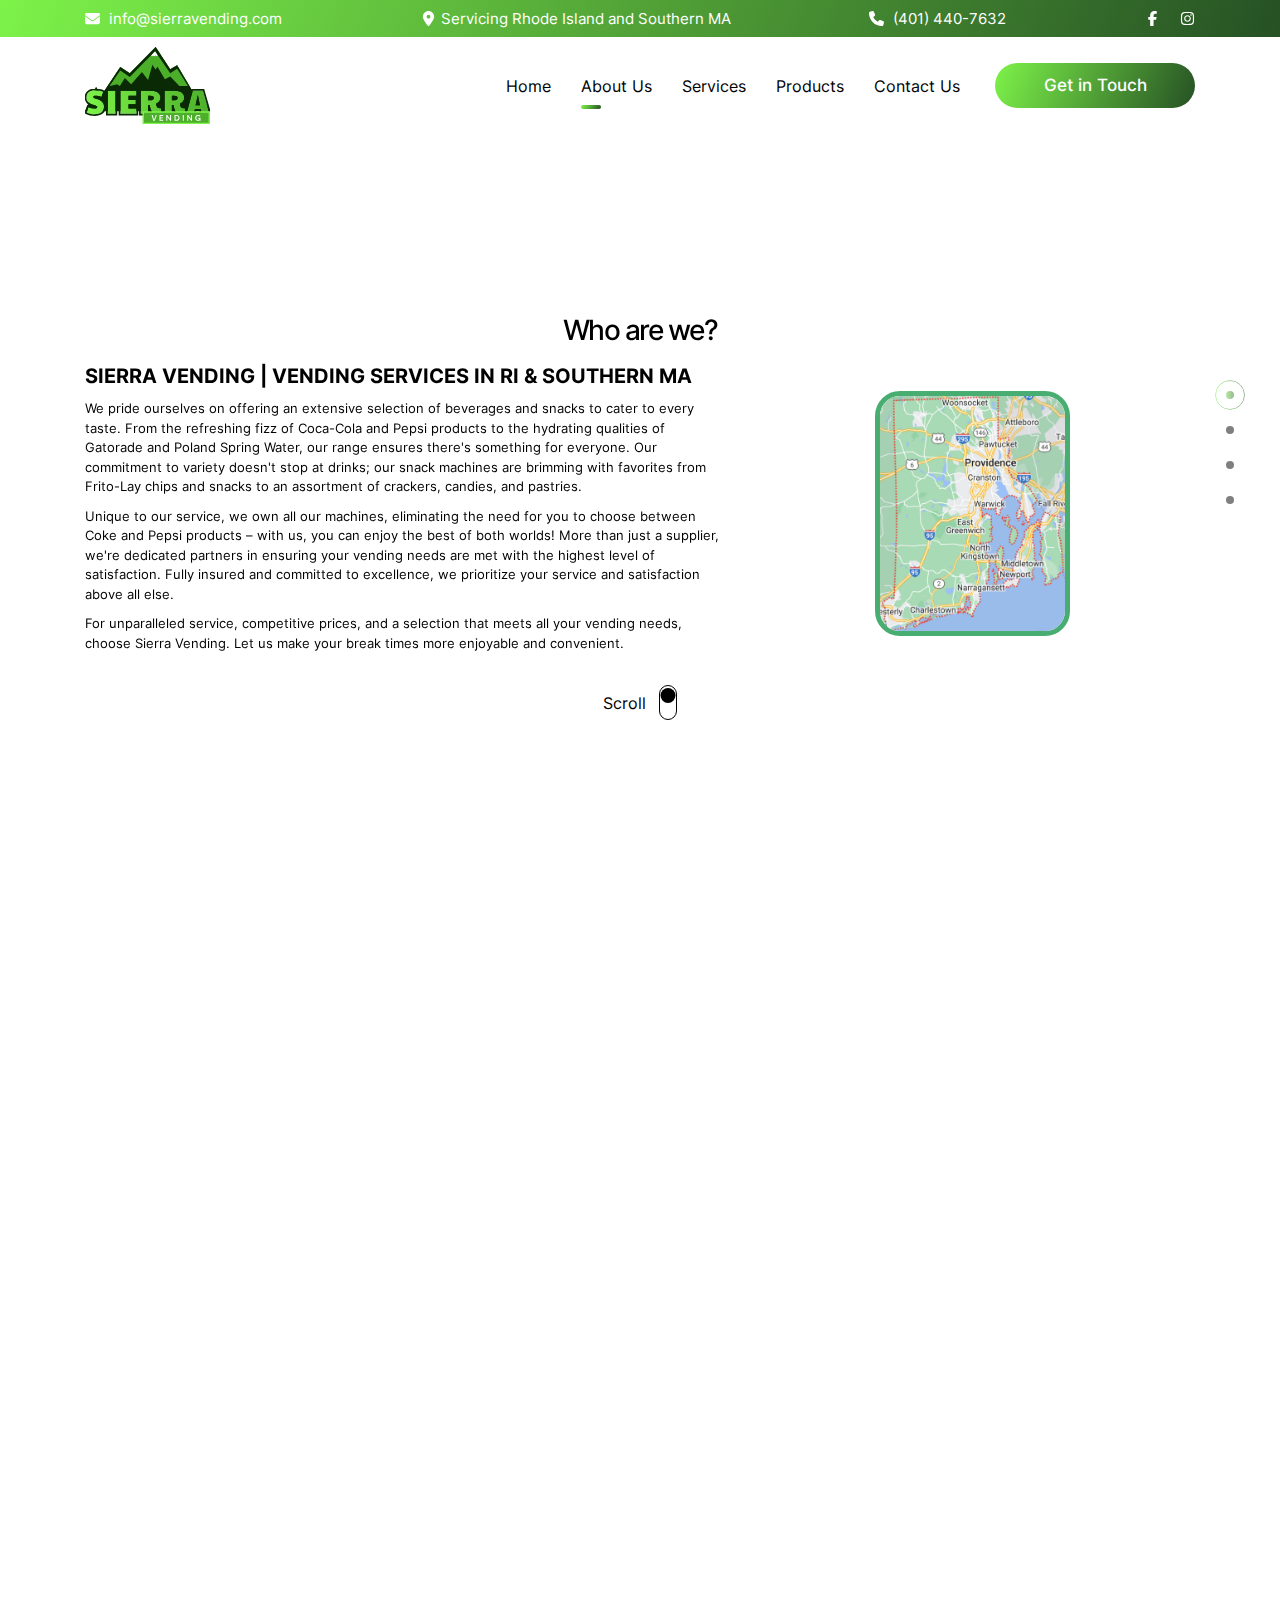
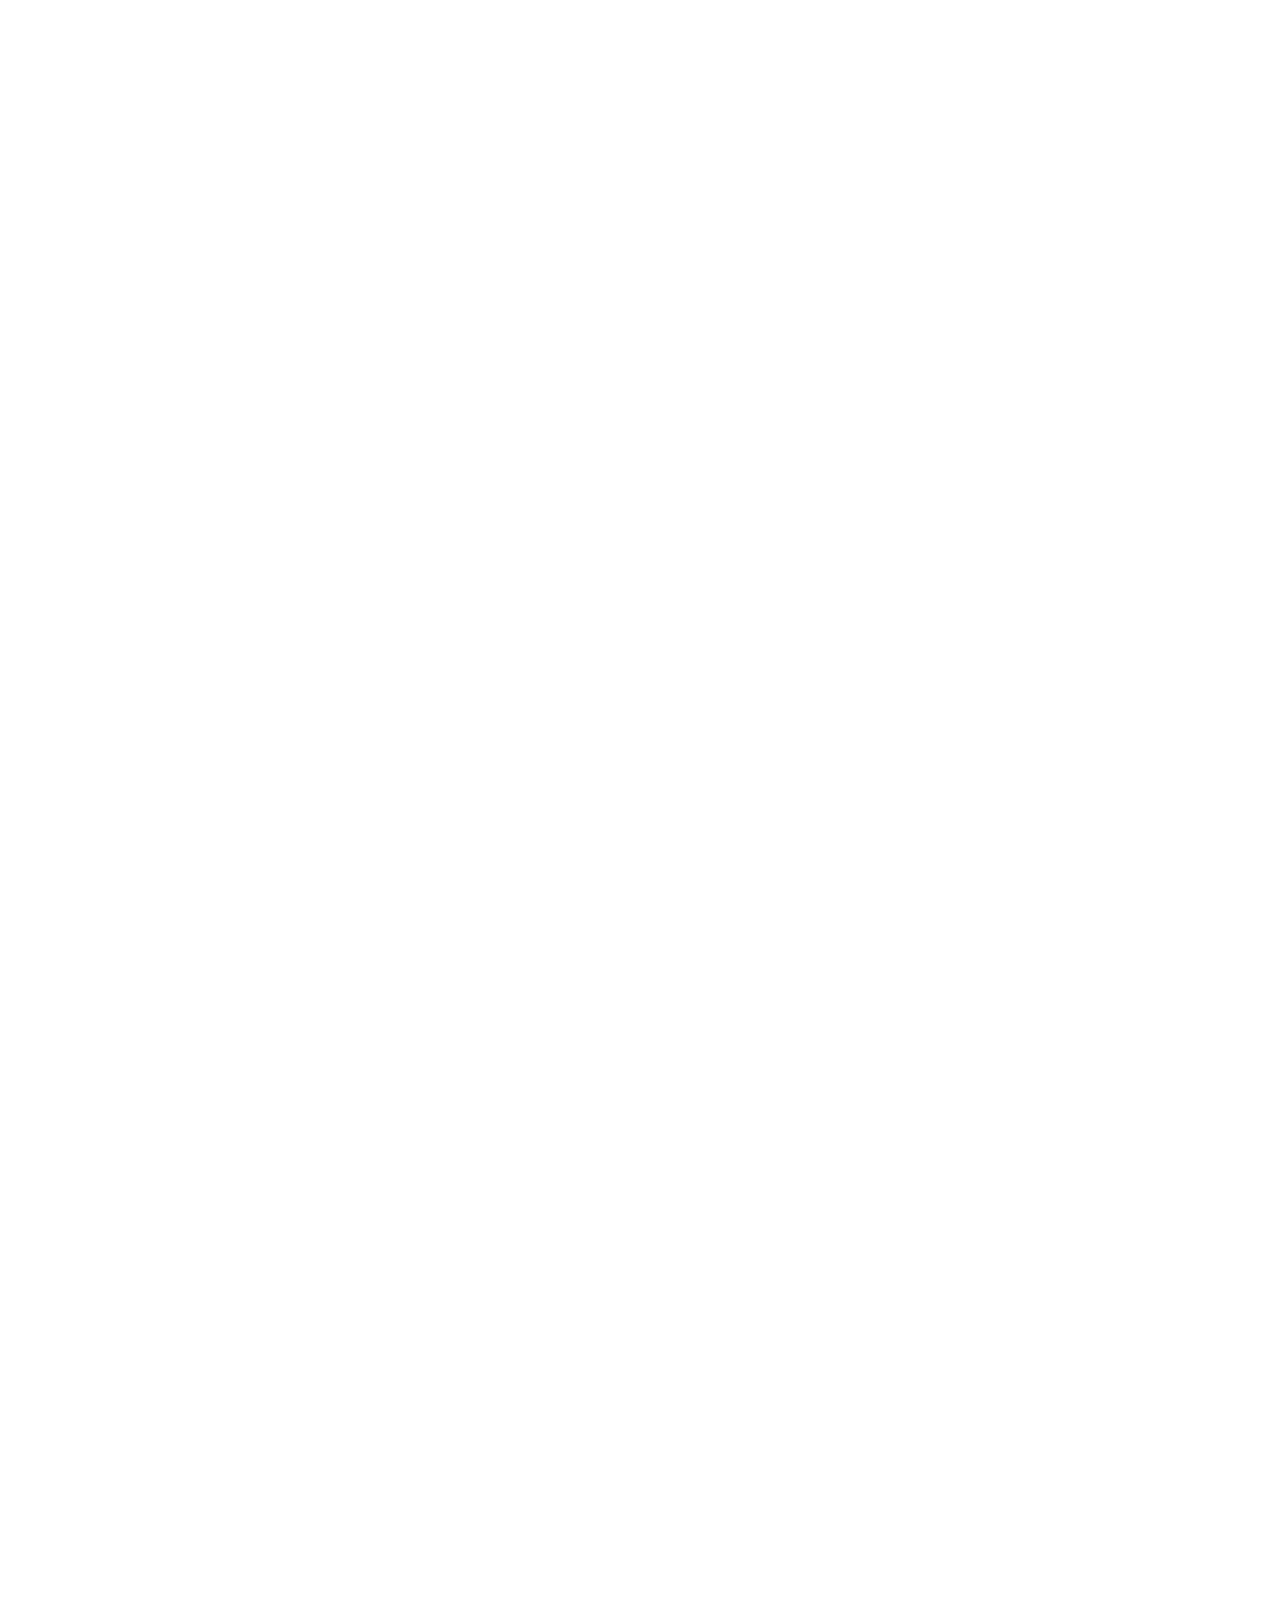
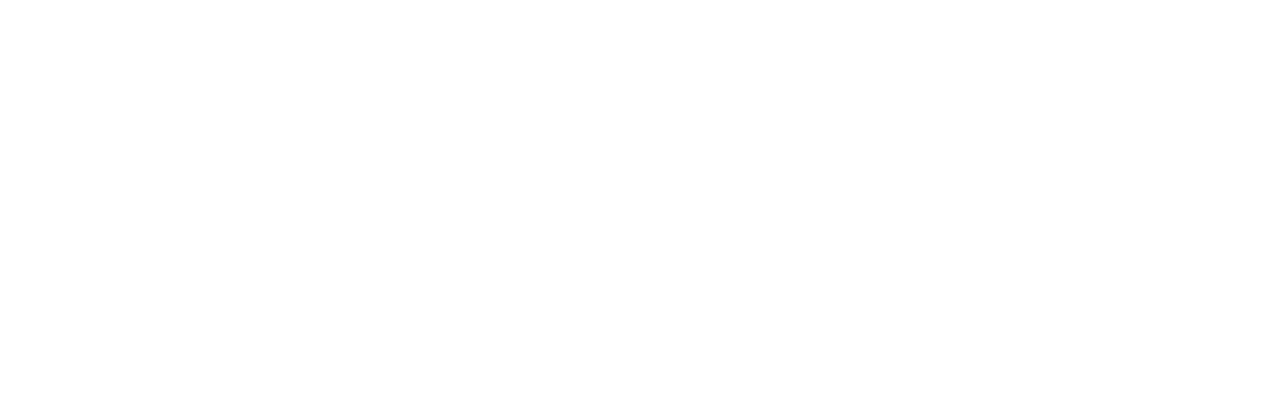
<file: about.html>
<!DOCTYPE html>
<html lang="en">
<head>
<meta charset="utf-8">
<meta http-equiv="X-UA-Compatible" content="IE=edge">
<!-- <meta name="viewport" content="width=device-width, initial-scale=1"> -->
<meta name="viewport" content="width=device-width, initial-scale=1, user-scalable=no">
<title>Sierra</title>
<meta name="description" content="Sierra" />
<meta name="title" content="Sierra" />
<meta name="keywords" content="Sierra" />
<!-- Favicon -->
<link rel="apple-touch-icon" sizes="180x180" href="images/apple-touch-icon.png">
<link rel="icon" type="image/png" sizes="32x32" href="images/favicon-32x32.png">
<link rel="icon" type="image/png" sizes="16x16" href="images/favicon-16x16.png">
<link rel="manifest" href="images/site.webmanifest">
<link rel="mask-icon" href="images/safari-pinned-tab.svg" color="#5bbad5">
<meta name="msapplication-TileColor" content="#da532c">
<meta name="msapplication-TileImage" content="/mstile-144x144.png">
<meta name="theme-color" content="#ffffff">
<!-- Bootstrap -->
<link href="css/bootstrap.min.css" rel="stylesheet">
<!--=== Add By Designer ===-->
<link href="css/style.css" rel="stylesheet">
<link href="fonts/fonts.css" rel="stylesheet">
<link href="css/responsive.css" rel="stylesheet">
<!-- fullpage -->
<link href="css/jquery.fullPage.css" rel="stylesheet">
<!-- slick -->
<link href="css/slick.css" rel="stylesheet">
<!-- aos -->
<link href="css/aos.css" rel="stylesheet">
<!-- Font Awesome -->
<link href="css/all.min.css" rel="stylesheet">
<!--=== Windows Phone JS Code Start ===-->
<script type="text/javascript">
	if (navigator.userAgent.match(/IEMobile\/10\.0/)) {
		var msViewportStyle = document.createElement('style')
		msViewportStyle.appendChild(
			document.createTextNode(
				'@-ms-viewport{width:auto!important}'
				)
			)
		document.querySelector('head').appendChild(msViewportStyle)
	}
</script>
<!--=== Windows Phone JS Code End ===-->
<!-- HTML5 shim and Respond.js for IE8 support of HTML5 elements and media queries -->
<!-- WARNING: Respond.js doesn't work if you view the page via file:// -->
	<!--[if lt IE 9]>
	<script src="https://oss.maxcdn.com/html5shiv/3.7.2/html5shiv.min.js"></script>
	<script src="https://oss.maxcdn.com/respond/1.4.2/respond.min.js"></script>
<![endif]-->
</head>
<body>


<!-- header start -->
<header class="header">
	<!-- h-top -->
	<div class="h-top" style="background: linear-gradient(112deg, #7DF349 0%, #265124 100%);">
		<div class="container">
			<div class="h-content">
				<ul>
					<li>
						<a href="mailto:info@sierravending.com">
							<i class="fa-solid fa-envelope"></i>
							info@sierravending.com
						</a>
					</li>
					<li>
						<i class="fa-solid fa-location-dot"></i>
						Servicing Rhode Island and Southern MA
					</li>
					<li>
						<a href="tel:4014407632">
							<i class="fa-solid fa-phone"></i>
							(401) 440-7632
						</a>
					</li>
					<li class="social-icons">
						<a href="#">
							<i class="fa-brands fa-facebook-f"></i>
						</a>
						<a href="#">
							<i class="fa-brands fa-instagram"></i>
						</a>
					</li>
				</ul>
			</div>
		</div>
	</div>
	<!-- h-top -->

	<!-- h-bottom -->
	<div class="h-bottom">
		<div class="container">
			<div class="h-content">
				<nav class="navbar navbar-expand-lg">
					<a class="navbar-brand" href="index.html">
						<figure>
							<img src="images/logo.svg" alt="logo" class="img-fluid lazy">
						</figure>
					</a>
					<button class="navbar-toggler collapsed" type="button" data-bs-toggle="collapse" data-bs-target="#navbar-content">
						<div class="hamburger-toggle">
							<div class="hamburger">
								<span></span>
								<span></span>
								<span></span>
							</div>
						</div>
					</button>
					<div class="collapse navbar-collapse" id="navbar-content">
						<ul class="navbar-nav navigation-menu-list">
							<li class="nav-item">
								<a class="nav-link" href="index.html">Home</a>
							</li>
							<li class="nav-item" data-menuanchor="1stSection">
								<a class="nav-link" href="about.html#1stSection">About Us</a>
							</li>
							<li class="nav-item" data-menuanchor="2ndSection">
								<a class="nav-link" href="about.html#2ndSection">Services</a>
							</li>
							<li class="nav-item" data-menuanchor="3rdSection">
								<a class="nav-link" href="about.html#3rdSection">Products</a>
							</li>
							<li class="nav-item" data-menuanchor="4thSection">
								<a class="nav-link" href="about.html#4thSection">Contact Us</a>
							</li>
						</ul>
						<div class="h-get-touch-button">
							<a class="btn btn-parrot-gradient" href="about.html#4thSection" role="button">Get in Touch</a>
						</div>
					</div>
				</nav>
			</div>
		</div>
	</div>
	<!-- h-bottom -->
</header>
<!-- header end -->

<!-- content start -->
<main class="content">
	<div id="fullpage">
		<div class="section who-we-are-main-section common-scroll-to-section" id="section0">
			<div class="common-main-section">
				<div class="who-we-are-section">
					<div class="container">
						<div class="who-we-are-description">
							<section class="section-title text-center" data-aos="fade-up" data-aos-delay="100" data-aos-duration="1500">
								<h2>Who are we?</h2>
							</section>
							<div class="who-we-are-content">
								<div class="who-we-are-list fix-width-1345 mx-auto">
									<div class="who-we-are-block">
										<div class="row">
											<div class="col-md-12 col-lg-8 col-xl-7 col-xxl-6">
												<div class="who-we-are-detail" data-aos="fade-up" data-aos-delay="100" data-aos-duration="1500">
													<section class="section-title">
														<h3>Sierra Vending | VENDING SERVICES IN RI & SOUTHERN MA</h3>
													</section>
													<div class="detail">
														<p>We pride ourselves on offering an extensive selection of beverages and snacks to cater to every taste. From the refreshing fizz of Coca-Cola and Pepsi products to the hydrating qualities of Gatorade and Poland Spring Water, our range ensures there's something for everyone. Our commitment to variety doesn't stop at drinks; our snack machines are brimming with favorites from Frito-Lay chips and snacks to an assortment of crackers, candies, and pastries.</p>

														<p>Unique to our service, we own all our machines, eliminating the need for you to choose between Coke and Pepsi products – with us, you can enjoy the best of both worlds! More than just a supplier, we're dedicated partners in ensuring your vending needs are met with the highest level of satisfaction. Fully insured and committed to excellence, we prioritize your service and satisfaction above all else.</p>

														<p>For unparalleled service, competitive prices, and a selection that meets all your vending needs, choose Sierra Vending. Let us make your break times more enjoyable and convenient.</p>
													</div>
												</div>
											</div>
											<div class="col-md-12 col-lg-4 col-xl-5 col-xxl-6">
												<div class="who-we-are-image" data-aos="fade-up" data-aos-delay="300" data-aos-duration="1500">
													<figure>
														<img src="images/who-we-are-img.jpg" alt="who-we-are-img" class="img-fluid lazy">
													</figure>
												</div>
											</div>
										</div>
									</div>
								</div>
							</div>
						</div>
					</div>
				</div>

				<div class="common-scroll-to-block">
					<div class="container">
						<div class="common-scroll-to-content">
							<a href="#2ndSection" class="scroll-link">
								<span>Scroll</span>
								<span class="scroll-anim"></span>
							</a>
						</div>
					</div>
				</div>
			</div>
		</div>

		<div class="section our-services-main-section common-scroll-to-section" id="section1">
			<div class="common-main-section">
				<div class="our-services-section">
					<div class="container">
						<div class="our-services-description">
							<section class="section-title text-center" data-aos="fade-up" data-aos-delay="100" data-aos-duration="1500">
								<h2>Our Services</h2>
							</section>
							<div class="our-services-content">
								<div class="our-services-list fix-width-1460 mx-auto d-none d-md-block">
									<div class="row justify-content-center">
										<div class="col-md-6 col-lg-4 col-xl-3 col-xxl-3">
											<div class="our-services-block" data-aos="fade-up" data-aos-delay="100" data-aos-duration="1500">
												<div class="service-icon">
													<figure>
														<img src="images/service-icon1.svg" alt="service-icon" class="img-fluid lazy">
													</figure>
												</div>
												<div class="service-detail">
													<section class="block-title">
														<h3>Customized Product Selection</h3>
													</section>
													<div class="detail">
														<ul>
															<li>Tailoring the product mix to meet the specific demands of each location</li>
															<li>Including a variety of options such as popular brands, healthy choices, local favorites, and seasonal items</li>
															<li>Focused on enhancing customer satisfaction and catering to diverse preferences</li>
														</ul>
													</div>
												</div>
											</div>
										</div>
										<div class="col-md-6 col-lg-4 col-xl-3 col-xxl-3">
											<div class="our-services-block" data-aos="fade-up" data-aos-delay="200" data-aos-duration="1500">
												<div class="service-icon">
													<figure>
														<img src="images/service-icon2.svg" alt="service-icon" class="img-fluid lazy">
													</figure>
												</div>
												<div class="service-detail">
													<section class="block-title">
														<h3>Regular Restocking</h3>
													</section>
													<div class="detail">
														<ul>
															<li>Ensuring machines are always fully <br>stocked with fresh products</li>
															<li>Regular maintenance to prevent operational issues</li>
															<li>Aimed at providing a reliable and efficient vending experience</li>
														</ul>
													</div>
												</div>
											</div>
										</div>
										<div class="col-md-6 col-lg-4 col-xl-3 col-xxl-3">
											<div class="our-services-block" data-aos="fade-up" data-aos-delay="300" data-aos-duration="1500">
												<div class="service-icon">
													<figure>
														<img src="images/service-icon3.svg" alt="service-icon" class="img-fluid lazy">
													</figure>
												</div>
												<div class="service-detail">
													<section class="block-title">
														<h3>Cashless Payment Options</h3>
													</section>
													<div class="detail">
														<ul>
															<li>Offering a variety of payment methods to cater to all customers</li>
															<li>Includes credit/debit cards, mobile payments (e.g., Apple Pay, Google Wallet)</li>
															<li>We Partner with Cantaloupe to provide you the best solutions</li>
														</ul>
													</div>
												</div>
											</div>
										</div>
										<div class="col-md-6 col-lg-4 col-xl-3 col-xxl-3">
											<div class="our-services-block" data-aos="fade-up" data-aos-delay="400" data-aos-duration="1500">
												<div class="service-icon">
													<figure>
														<img src="images/service-icon4.svg" alt="service-icon" class="img-fluid lazy">
													</figure>
												</div>
												<div class="service-detail">
													<section class="block-title">
														<h3>Repair</h3>
													</section>
													<div class="detail">
														<ul>
															<li>Expert repair services for all types of vending machines</li>
															<li>On-site troubleshooting to address immediate issues</li>
															<li>Preventive maintenance to avoid future problems</li>
														</ul>
													</div>
												</div>
											</div>
										</div>
									</div>
								</div>

								<div class="our-services-slider d-block d-md-none">
									<div class="our-services-carousel slick-slider">
										<div class="our-services-item">
											<div class="our-services-block">
												<div class="service-icon">
													<figure>
														<img src="images/service-icon1.svg" alt="service-icon" class="img-fluid lazy">
													</figure>
												</div>
												<div class="service-detail">
													<section class="block-title">
														<h3>Customized Product Selection</h3>
													</section>
													<div class="detail">
														<ul>
															<li>Tailoring the product mix to meet the specific demands of each location</li>
															<li>Including a variety of options such as popular brands, healthy choices, local favorites, and seasonal items</li>
															<li>Focused on enhancing customer satisfaction and catering to diverse preferences</li>
														</ul>
													</div>
												</div>
											</div>
										</div>
										<div class="our-services-item">
											<div class="our-services-block">
												<div class="service-icon">
													<figure>
														<img src="images/service-icon2.svg" alt="service-icon" class="img-fluid lazy">
													</figure>
												</div>
												<div class="service-detail">
													<section class="block-title">
														<h3>Regular Restocking</h3>
													</section>
													<div class="detail">
														<ul>
															<li>Ensuring machines are always fully <br>stocked with fresh products</li>
															<li>Regular maintenance to prevent operational issues</li>
															<li>Aimed at providing a reliable and efficient vending experience</li>
														</ul>
													</div>
												</div>
											</div>
										</div>
										<div class="our-services-item">
											<div class="our-services-block">
												<div class="service-icon">
													<figure>
														<img src="images/service-icon3.svg" alt="service-icon" class="img-fluid lazy">
													</figure>
												</div>
												<div class="service-detail">
													<section class="block-title">
														<h3>Cashless Payment Options</h3>
													</section>
													<div class="detail">
														<ul>
															<li>Offering a variety of payment methods to cater to all customers</li>
															<li>Includes credit/debit cards, mobile payments (e.g., Apple Pay, Google Wallet)</li>
															<li>We Partner with Cantaloupe to provide you the best solutions</li>
														</ul>
													</div>
												</div>
											</div>
										</div>
										<div class="our-services-item">
											<div class="our-services-block">
												<div class="service-icon">
													<figure>
														<img src="images/service-icon4.svg" alt="service-icon" class="img-fluid lazy">
													</figure>
												</div>
												<div class="service-detail">
													<section class="block-title">
														<h3>Repair</h3>
													</section>
													<div class="detail">
														<ul>
															<li>Expert repair services for all types of vending machines</li>
															<li>On-site troubleshooting to address immediate issues</li>
															<li>Preventive maintenance to avoid future problems</li>
														</ul>
													</div>
												</div>
											</div>
										</div>
									</div>
								</div>
							</div>
						</div>
					</div>
				</div>

				<div class="common-scroll-to-block">
					<div class="container">
						<div class="common-scroll-to-content">
							<a href="#3rdSection" class="scroll-link">
								<span>Scroll</span>
								<span class="scroll-anim"></span>
							</a>
						</div>
					</div>
				</div>
			</div>
		</div>

		<div class="section our-products-main-section common-scroll-to-section" id="section2">
			<div class="common-main-section">
				<div class="our-products-section">
					<div class="container">
						<div class="our-products-description">
							<section class="section-title text-center" data-aos="fade-up" data-aos-delay="100" data-aos-duration="1500">
								<h2>Our Products</h2>
							</section>
							<div class="our-products-content">
								<div class="our-products-slider" data-aos="fade-up" data-aos-delay="300" data-aos-duration="1500">
									<div class="our-products-carousel slick-slider">
										<div class="our-products-item">
											<div class="our-products-block">
												<div class="product-image">
													<figure>
														<img src="images/our-product-img1.png" alt="our-product-img" class="img-fluid lazy">
													</figure>
												</div>
												<div class="product-detail">
													<div class="detail">
														<p>Snack Vending Machine</p>
													</div>
													<div class="common-learn-more text-center">
														<a href="#">Learn More</a>
													</div>
												</div>
											</div>
										</div>
										<div class="our-products-item">
											<div class="our-products-block">
												<div class="product-image">
													<figure>
														<img src="images/glassfront.png" alt="glassfront" class="img-fluid lazy">
													</figure>
												</div>
												<div class="product-detail">
													<div class="detail">
														<p>Glassfront Drink Vending Machine</p>
													</div>
													<div class="common-learn-more text-center">
														<a href="#">Learn More</a>
													</div>
												</div>
											</div>
										</div>
										<div class="our-products-item">
											<div class="our-products-block">
												<div class="product-image">
													<figure>
														<img src="images/powerade.png" alt="powerade" class="img-fluid lazy">
													</figure>
												</div>
												<div class="product-detail">
													<div class="detail">
														<p>Powerade Vending Machinec</p>
													</div>
													<div class="common-learn-more text-center">
														<a href="#">Learn More</a>
													</div>
												</div>
											</div>
										</div>
										<div class="our-products-item">
											<div class="our-products-block">
												<div class="product-image">
													<figure>
														<img src="images/dasani.png" alt="dasani" class="img-fluid lazy">
													</figure>
												</div>
												<div class="product-detail">
													<div class="detail">
														<p>Dasani Vending Machine</p>
													</div>
													<div class="common-learn-more text-center">
														<a href="#">Learn More</a>
													</div>
												</div>
											</div>
										</div>
										<div class="our-products-item">
											<div class="our-products-block">
												<div class="product-image">
													<figure>
														<img src="images/blukey.png" alt="blukey" class="img-fluid lazy">
													</figure>
												</div>
												<div class="product-detail">
													<div class="detail">
														<p>Payrange Credit Card Reader</p>
													</div>
													<div class="common-learn-more text-center">
														<a href="#">Learn More</a>
													</div>
												</div>
											</div>
										</div>
									</div>
								</div>

								<div class="our-products-full-detail-block">
									<div class="our-products-full-detail-description">
										<div class="our-products-full-back-block">
											<div class="common-breadcrumbs-block">
												<nav aria-label="breadcrumb">
													<ol class="breadcrumb">
														<li class="breadcrumb-item"><a href="#">Products</a></li>
														<li class="breadcrumb-item active" aria-current="page">Snack Vending Machine</li>
													</ol>
												</nav>
											</div>

											<div class="common-back-link">
												<a href="#">Back</a>
											</div>
										</div>
										<section class="section-title text-center">
											<h3>Snack Vending Machine</h3>
										</section>

										<div class="our-products-full-detail-content fix-width-1175 mx-auto">
											<div class="row align-items-center">
												<div class="col-md-12 col-md-6 col-lg-5 col-xl-5">
													<div class="our-products-image">
														<figure>
															<img src="images/our-products-full-img1.png" alt="our-product-img" class="img-fluid lazy">
														</figure>
													</div>
												</div>
												<div class="col-md-12 col-md-6 col-lg-7 col-xl-7">
													<div class="our-products-full-detail">
														<div class="our-products-full-main-title">
															<section class="block-title">
																<h4>Vending Machine Model - 720xc</h4>
															</section>
														</div>
														<div class="detail">
															<p>Contrary to popular belief, Lorem Ipsum is not simply random text. It has roots in a piece of classical Latin literature from 45 BC, making it over 2000 years old. Richard McClintock, a Latin professor at Hampden-Sydney College in Virginia, looked up one of the more obscure Latin words, consectetur, from a Lorem Ipsum passage, and going through the cites of the word in classical literature, discovered the undoubtable source. Lorem Ipsum comes from sections 1.10.32 and 1.10.33 of "de Finibus Bonorum et Malorum" (The Extremes of Good and Evil) by Cicero, written in 45 BC. This book is a treatise on the theory of ethics, very popular during the Renaissance. The first line of Lorem Ipsum, "Lorem ipsum dolor sit amet..", comes from a line in section 1.10.32.</p>
														</div>

														<div class="inquire-button">
															<a class="btn btn-parrot-gradient" href="#" role="button">Inquire</a>
														</div>
													</div>
												</div>
											</div>
										</div>
									</div>
								</div>
							</div>
						</div>
					</div>
				</div>

				<div class="common-scroll-to-block">
					<div class="container">
						<div class="common-scroll-to-content">
							<a href="#4thSection" class="scroll-link">
								<span>Scroll</span>
								<span class="scroll-anim"></span>
							</a>
						</div>
					</div>
				</div>
			</div>
		</div>

		<div class="section get-in-touch-main-section" id="section3">
			<div class="common-main-section">
				<div class="get-in-touch-section">
					<div class="container">
						<div class="get-in-touch-description fix-width-1175 mx-auto">
							<div class="get-in-touch-title text-center">
								<section class="section-title" data-aos="fade-up" data-aos-delay="100" data-aos-duration="1500">
									<h2>Get in touch</h2>
								</section>
								<div class="main-detail paragraph-large" data-aos="fade-up" data-aos-delay="300" data-aos-duration="1500">
									<p>We’re always here to help, a representative will reach out to you shortly.</p>
								</div>
							</div>
							<div class="get-in-touch-content">
								<div class="row">
									<div class="col-md-6 col-lg-6 col-xl-6 col-xxl-6">
										<div class="get-in-touch-form common-form" data-aos="fade-up" data-aos-delay="100" data-aos-duration="1500">
											<form>
<iframe
  src="https://api.leadconnectorhq.com/widget/form/2zpwtxALsVI1BIzX26uL"
  style="width:100%;height:100%;border:none;border-radius:3px"
  id="inline-2zpwtxALsVI1BIzX26uL" 
  data-layout="{'id':'INLINE'}"
  data-trigger-type="alwaysShow"
  data-trigger-value=""
  data-activation-type="alwaysActivated"
  data-activation-value=""
  data-deactivation-type="neverDeactivate"
  data-deactivation-value=""
  data-form-name="Contact Form"
  data-height="400"
  data-layout-iframe-id="inline-2zpwtxALsVI1BIzX26uL"
  data-form-id="2zpwtxALsVI1BIzX26uL"
  title="Contact Form"
      >
</iframe>
<script src="https://link.msgsndr.com/js/form_embed.js"></script>
											</form>
										</div>
									</div>
									<div class="col-md-6 col-lg-6 col-xl-6 col-xxl-6">
										<div class="get-in-touch-address-block">
											<div class="get-address-block" data-aos="fade-up" data-aos-delay="100" data-aos-duration="1500">
												<div class="address-icon">
													<i class="fa-solid fa-phone"></i>
												</div>
												<div class="address-detail">
													<p><span>Phone Number:</span></p>
													<p><a href="tel:4014407632">(401) 440-SODA</a></p>
												</div>
											</div>

											<div class="get-address-block" data-aos="fade-up" data-aos-delay="200" data-aos-duration="1500">
												<div class="address-icon">
													<i class="fa-solid fa-envelope"></i>
												</div>
												<div class="address-detail">
													<p><span>Email Address:</span></p>
													<p><a href="mailto:info@sierravending.com">info@sierravending.com</a></p>
												</div>
											</div>

											<div class="get-address-block" data-aos="fade-up" data-aos-delay="300" data-aos-duration="1500">
												<div class="address-icon">
													<i class="fa-solid fa-location-dot"></i>
												</div>
												<div class="address-detail">
													<p><span>Location:</span></p>
													<p>40 Starline Way UNIT 5, Cranston, RI 02921</p>
												</div>
											</div>
										</div>
									</div>
								</div>
							</div>
						</div>
					</div>
				</div>
			</div>
		</div>
	</div>
</main>
<!-- content end -->

<!-- footer start -->
<footer class="footer">

</footer>
<!-- footer end -->
<!-- jQuery (necessary for Bootstrap's JavaScript plugins) -->
<script src="js/jquery-3.7.1.min.js"></script>
<!-- Include all compiled plugins (below), or include individual files as needed -->
<!-- Bootstrap Bundle with Popper -->
<script src="js/bootstrap.bundle.min.js"></script>
<!-- fullpage -->
<script src="js/jquery.fullpage.min.js"></script>
<script src="js/jquery.slimscroll.js"></script>
<!-- aos -->
<script src="js/aos.js"></script>
<!-- slick -->
<script src="js/slick.min.js"></script>
<!-- lazyload -->
<script src="js/lazyload.min.js"></script>
<!-- Font Awesome -->
<script src="js/all.min.js"></script>
<!-- ofi -->
<script src="js/ofi.min.js"></script>
<script src="js/script.js"></script>
<script>
	$('html').addClass('about-pg');
	/* fullpage */
	$('#fullpage').fullpage({
	// var myFullpage = new fullpage('#fullpage', {
		anchors: ['1stSection', '2ndSection', '3rdSection', '4thSection'],
		navigation: true,
		menu: '.navigation-menu-list',
		navigationPosition: 'right',
		// showActiveTooltip: true,
		loopTop: false, // This Is Use For Infinite Scrolling
		loopBottom: false, // This Is Use For Infinite Scrolling
		scrollOverflow: true,
		resize: false,
		touchSensitivity: 15,
		touchScrollStep: 200,
		normalScrollElementTouchThreshold: 10,
		scrollingSpeed: 700,
		onLeave: function(){
			$('.section [data-aos]').each(function(){
				$(this).removeClass("aos-animate")
			});
		},
		afterLoad: function(){
			$('.section.active [data-aos]').each(function(){
				$(this).addClass("aos-animate")
			});
			// if ($("#section0").hasClass("active")) {
			// 	// $(this).removeClass("aos-animate")
			// 	$("#section0.active").addClass("d-none");
			// 	$("#section0.active [data-aos]").removeClass("aos-animate")
			// 	setTimeout(() => {
			// 		$("#section0.active").removeClass("d-none");
			// 	}, 100);
			// 	setTimeout(() => {
			// 		$("#section0.active [data-aos]").addClass("aos-animate")
			// 	}, 300);
			// }
		},
    });
	/* fullpage */
</script>
</body>
</html>
</file>
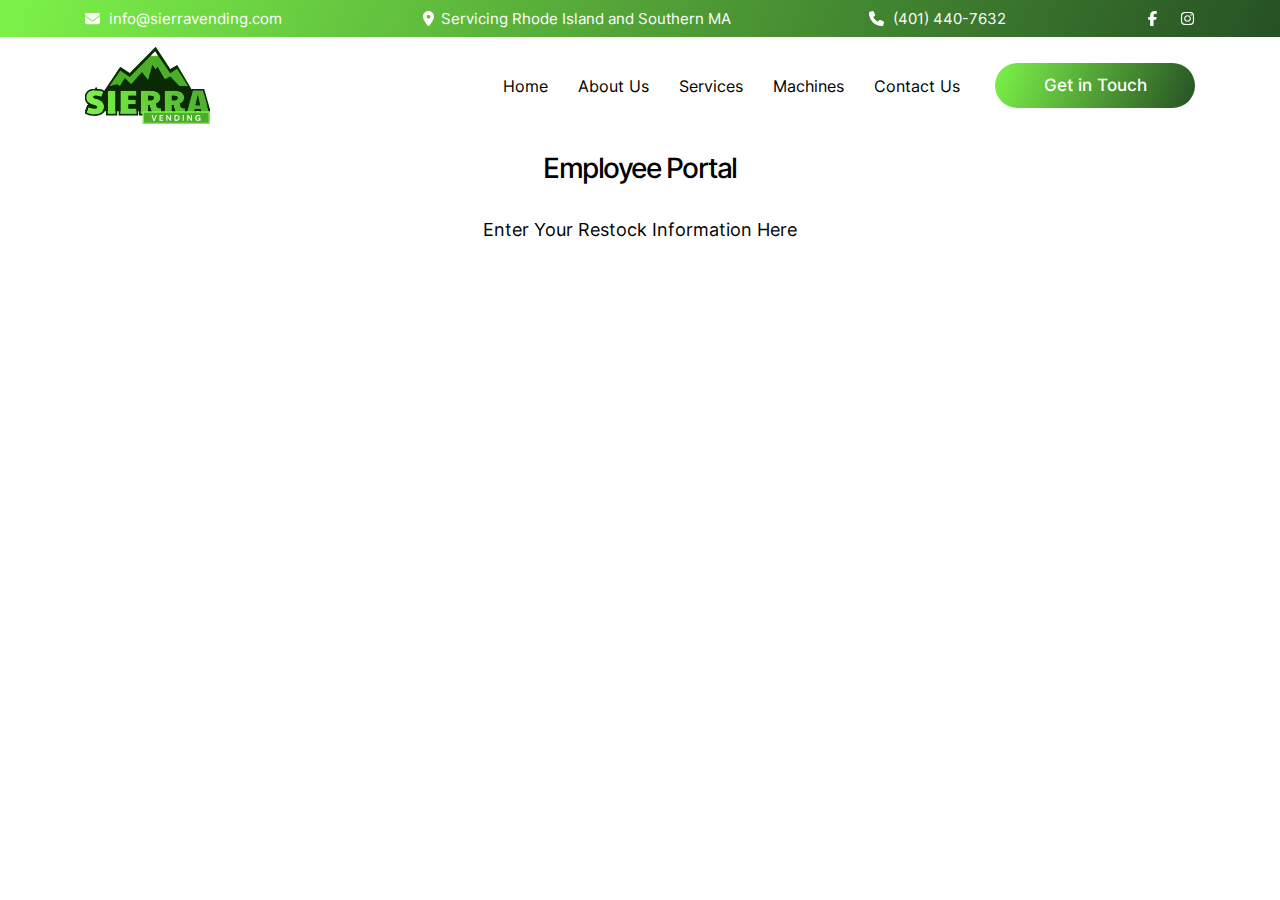
<file: employee.html>
<!DOCTYPE html>
<html lang="en">
<head>
<meta charset="utf-8">
<meta http-equiv="X-UA-Compatible" content="IE=edge">
<!-- <meta name="viewport" content="width=device-width, initial-scale=1"> -->
<meta name="viewport" content="width=device-width, initial-scale=1, user-scalable=no">
<title>Sierra</title>
<meta name="description" content="Sierra" />
<meta name="title" content="Sierra" />
<meta name="keywords" content="Sierra" />
<!-- Favicon -->
<link rel="apple-touch-icon" sizes="180x180" href="images/apple-touch-icon.png">
<link rel="icon" type="image/png" sizes="32x32" href="images/favicon-32x32.png">
<link rel="icon" type="image/png" sizes="16x16" href="images/favicon-16x16.png">
<link rel="manifest" href="images/site.webmanifest">
<link rel="mask-icon" href="images/safari-pinned-tab.svg" color="#5bbad5">
<meta name="msapplication-TileColor" content="#da532c">
<meta name="msapplication-TileImage" content="/mstile-144x144.png">
<meta name="theme-color" content="#ffffff">
<!-- Bootstrap -->
<link href="css/bootstrap.min.css" rel="stylesheet">
<!--=== Add By Designer ===-->
<link href="css/style.css" rel="stylesheet">
<link href="fonts/fonts.css" rel="stylesheet">
<link href="css/responsive.css" rel="stylesheet">
<!-- slick -->
<link href="css/slick.css" rel="stylesheet">
<!-- aos -->
<link href="css/aos.css" rel="stylesheet">
<!-- Font Awesome -->
<link href="css/all.min.css" rel="stylesheet">
<!--=== Windows Phone JS Code Start ===-->
<script type="text/javascript">
	if (navigator.userAgent.match(/IEMobile\/10\.0/)) {
		var msViewportStyle = document.createElement('style')
		msViewportStyle.appendChild(
			document.createTextNode(
				'@-ms-viewport{width:auto!important}'
				)
			)
		document.querySelector('head').appendChild(msViewportStyle)
	}
</script>
<!--=== Windows Phone JS Code End ===-->
<!-- HTML5 shim and Respond.js for IE8 support of HTML5 elements and media queries -->
<!-- WARNING: Respond.js doesn't work if you view the page via file:// -->
	<!--[if lt IE 9]>
	<script src="https://oss.maxcdn.com/html5shiv/3.7.2/html5shiv.min.js"></script>
	<script src="https://oss.maxcdn.com/respond/1.4.2/respond.min.js"></script>
<![endif]-->
</head>
<body>


<!-- header start -->
<header class="header">
	<!-- h-top -->
	<div class="h-top" style="background: linear-gradient(112deg, #7DF349 0%, #265124 100%);">
		<div class="container">
			<div class="h-content">
				<ul>
					<li>
						<a href="mailto:info@sierravending.com">
							<i class="fa-solid fa-envelope"></i>
							info@sierravending.com
						</a>
					</li>
					<li>
						<i class="fa-solid fa-location-dot"></i>
						Servicing Rhode Island and Southern MA
					</li>
					<li>
						<a href="tel:4014407632">
							<i class="fa-solid fa-phone"></i>
							(401) 440-7632
						</a>
					</li>
					<li class="social-icons">
						<a href="#">
							<i class="fa-brands fa-facebook-f"></i>
						</a>
						<a href="#">
							<i class="fa-brands fa-instagram"></i>
						</a>
					</li>
				</ul>
			</div>
		</div>
	</div>
	<!-- h-top -->

	<!-- h-bottom -->
	<div class="h-bottom">
		<div class="container">
			<div class="h-content">
				<nav class="navbar navbar-expand-lg">
					<a class="navbar-brand" href="index.html">
						<figure>
							<img src="images/logo.svg" alt="logo" class="img-fluid lazy">
						</figure>
					</a>
					<button class="navbar-toggler collapsed" type="button" data-bs-toggle="collapse" data-bs-target="#navbar-content">
						<div class="hamburger-toggle">
							<div class="hamburger">
								<span></span>
								<span></span>
								<span></span>
							</div>
						</div>
					</button>
					<div class="collapse navbar-collapse" id="navbar-content">
						<ul class="navbar-nav navigation-menu-list">
							<li class="nav-item">
								<a class="nav-link" href="index.html">Home</a>
							</li>
							<li class="nav-item" data-menuanchor="1stSection">
								<a class="nav-link" href="about.html#1stSection">About Us</a>
							</li>
							<li class="nav-item" data-menuanchor="2ndSection">
								<a class="nav-link" href="about.html#2ndSection">Services</a>
							</li>
							<li class="nav-item" data-menuanchor="3rdSection">
								<a class="nav-link" href="about.html#3rdSection">Machines</a>
							</li>
							<li class="nav-item" data-menuanchor="4thSection">
								<a class="nav-link" href="about.html#4thSection">Contact Us</a>
							</li>
						</ul>
						<div class="h-get-touch-button">
							<a class="btn btn-parrot-gradient" href="#" role="button">Get in Touch</a>
						</div>
					</div>
				</nav>
			</div>
		</div>
	</div>
	<!-- h-bottom -->
</header>
<!-- header end -->

<!-- content start -->
<main class="content">
	<div id="fullpage">
		<div class="section employee-portal-main-section fp-auto-height common-scroll-to-section" id="section4">
			<div class="common-main-section">
				<div class="employee-portal-section">
					<div class="container">
						<div class="employee-portal-description fix-width-470 mx-auto">
							<div class="employee-portal-title text-center">
								<section class="section-title">
									<h2>Employee Portal</h2>
								</section>
								<div class="main-detail paragraph-large">
									<p>Enter Your Restock Information Here</p>
								</div>
							</div>
							<div class="employee-portal-content">
								<div class="employee-portal-form common-form">
									<form>
		<iframe
  src="https://api.leadconnectorhq.com/widget/form/ahKlYL33Jbnv2IjfGTjb"
  style="width:100%;height:100%;border:none;border-radius:25px"
  id="inline-ahKlYL33Jbnv2IjfGTjb" 
  data-layout="{'id':'INLINE'}"
  data-trigger-type="alwaysShow"
  data-trigger-value=""
  data-activation-type="alwaysActivated"
  data-activation-value=""
  data-deactivation-type="neverDeactivate"
  data-deactivation-value=""
  data-form-name="Employee Form"
  data-height="598"
  data-layout-iframe-id="inline-ahKlYL33Jbnv2IjfGTjb"
  data-form-id="ahKlYL33Jbnv2IjfGTjb"
  title="Employee Form"
      >
</iframe>
<script src="https://link.msgsndr.com/js/form_embed.js"></script>
									</form>
								</div>
							</div>
						</div>
					</div>
				</div>
			</div>
		</div>
	</div>
</main>
<!-- content end -->

<!-- footer start -->
<footer class="footer">

</footer>
<!-- footer end -->
<!-- jQuery (necessary for Bootstrap's JavaScript plugins) -->
<script src="js/jquery-3.7.1.min.js"></script>
<!-- Include all compiled plugins (below), or include individual files as needed -->
<!-- Bootstrap Bundle with Popper -->
<script src="js/bootstrap.bundle.min.js"></script>
<!-- aos -->
<script src="js/aos.js"></script>
<!-- slick -->
<script src="js/slick.min.js"></script>
<!-- lazyload -->
<script src="js/lazyload.min.js"></script>
<!-- Font Awesome -->
<script src="js/all.min.js"></script>
<!-- ofi -->
<script src="js/ofi.min.js"></script>
<script src="js/script.js"></script>
</body>
</html>
</file>
<file: css/style.css>
@charset "utf-8";
/* CSS Document */

/*---------- Google Fonts ----------*/



body{
	font-family: 'Inter';
  	font-weight: 400;
	font-size: 13px;
	line-height: 183%;
	color: #000000;
	background: #ffffff;
}

figure {
	margin: 0;
}

strong,
b {
	font-weight: 700 !important;
}

a,
input,
button,
textarea { outline: none !important; }

a {
	text-decoration: none;
	transition: all ease-in-out 300ms;
	-webkit-transition: all ease-in-out 300ms;
	-ms-transition: all ease-in-out 300ms;
	-o-transition: all ease-in-out 300ms;
	-moz-transition: all ease-in-out 300ms;
}

p {
	font-family: inherit;
	font-weight: inherit;
	font-size: inherit;
	line-height: inherit;
	color: inherit;
}

ol,
ul {
	margin-bottom: 20px;
}

ol ol,
ol ul,
ul ol,
ul {
	margin-top: 10px;
	margin-bottom: 10px;
}

ol li,
ul li {
	font-family: inherit;
	font-weight: inherit;
	font-size: inherit;
	line-height: inherit;
	color: inherit;
}

.container-fluid,
.container {
	padding-left: 15px;
	padding-right: 15px;
}

.row {
	margin-left: -15px;
	margin-right: -15px;
}

.row > * {
	padding-left: 15px;
	padding-right: 15px;
}

.alignnone {
	float: none;
	margin: 20px;
}

.alignleft {
	float: left;
	margin: 20px 20px 20px 0;
}

.alignright {
	float: right;
	margin: 20px 0 20px 20px;
}

.aligncenter {
	float: none;
	display: block;
	margin: 20px auto;
}

blockquote {
	padding-left: 30px;
	border-left: 5px solid #48AD70;
	margin-bottom: 20px;
}

blockquote * {
	font-size: 150%;
	line-height: 180%;
}

.paragraph-medium {
	font-size: 18px;
	line-height: 150%;
}

.paragraph-large {
	font-size: 21px;
	line-height: 150%;
}

.fix-width-470 {
	max-width: 470px;
	width: 100%;
}

.fix-width-1175 {
	max-width: 1175px;
	width: 100%;
}

.fix-width-1345 {
	max-width: 1345px;
	width: 100%;
}

.fix-width-1460 {
	max-width: 1460px;
	width: 100%;
}

/* main-title */
.main-title {
	font-weight: 500;
	font-size: 65px;
	line-height: 135%;
	color: #000000;
	letter-spacing: -3.2px;
	margin-bottom: 30px;
}

.main-title * {
	text-decoration: none;
	font-family: inherit;
	font-weight: inherit;
	font-size: inherit;
	line-height: inherit;
	color: inherit;
	margin-top: 0;
	margin-bottom: 0;
}

.main-title a:hover {
	color: #7DF349;
}
/* main-title */

/* section-title */
.section-title {
	font-weight: 500;
	font-size: 40px;
	line-height: 130%;
	color: #000000;
	letter-spacing: -3.2px;
	margin-bottom: 40px;
}

.section-title * {
	text-decoration: none;
	font-family: inherit;
	font-weight: inherit;
	font-size: inherit;
	line-height: inherit;
	color: inherit;
	margin-top: 0;
	margin-bottom: 0;
}

.section-title a:hover {
	color: #7DF349;
}
/* section-title */

/* block-title */
.block-title {
	font-weight: 500;
	font-size: 25px;
	line-height: 135%;
	color: #000000;
	margin-bottom: 10px;
}

.block-title * {
	text-decoration: none;
	font-family: inherit;
	font-weight: inherit;
	font-size: inherit;
	line-height: inherit;
	color: inherit;
	margin-top: 0;
	margin-bottom: 0;
}

.block-title a:hover {
	color: #7DF349;
}
/* block-title */

/* buttons */
.btn {
	display: inline-flex;
	align-items: center;
	justify-content: center;
	font-weight: 500;
	font-size: 17px;
	line-height: 147%;
	border: none;
	padding: 10px 25px;
	min-width: 200px;
	box-shadow: none;
	border-radius: 35px;
	-webkit-border-radius: 35px;
	-moz-border-radius: 35px;
	-ms-border-radius: 35px;
	-o-border-radius: 35px;
}

.btn-large {
	padding: 18px 35px;
}

.btn-parrot-gradient {
	color: #ffffff !important;
	background: linear-gradient(112deg, #7DF349 0%, #265124 100%) !important;
}

.btn-parrot-gradient:active,
.btn-parrot-gradient:focus {
	color: #ffffff !important;
	background: linear-gradient(112deg, #7DF349 0%, #265124 100%) !important;
}

.btn-parrot-gradient:active:focus,
.btn-parrot-gradient:hover {
	color: #ffffff !important;
	background: linear-gradient(112deg, #265124 0%, #7DF349 100%) !important;
}
/* buttons */

/* scroll-to-section */
.common-scroll-to-section {
	position: relative;
}

.common-scroll-to-section .common-scroll-to-block {
	position: absolute;
	left: 0;
	right: 0;
	bottom: 0;
	padding-top: 18px;
	padding-bottom: 18px;
	z-index: 9;
	text-align: center;
	background: #ffffff;
}

.common-scroll-to-section .common-scroll-to-block .scroll-link {
	position: relative;
	text-decoration: none;
	display: inline-flex;
	flex-wrap: wrap;
	align-items: center;
	font-size: 21px;
	line-height: 150%;
	color: #000000;
}

.common-scroll-to-section .common-scroll-to-block .scroll-link span {
	display: inline-flex;
	position: relative;
}

.common-scroll-to-section .common-scroll-to-block .scroll-link .scroll-anim {
	margin-left: 13px;
	width: 22px;
	height: 45px;
	border: 1px solid #000000;
	border-radius: 28px;
	-webkit-border-radius: 28px;
	-moz-border-radius: 28px;
	-ms-border-radius: 28px;
	-o-border-radius: 28px;
}

.common-scroll-to-section .common-scroll-to-block .scroll-link .scroll-anim:before {
	position: absolute;
	content: "";
	left: 50%;
	top: 2px;
	width: 18px;
	height: 18px;
	background: #000000;
	border-radius: 50%;
	-webkit-border-radius: 50%;
	-moz-border-radius: 50%;
	-ms-border-radius: 50%;
	-o-border-radius: 50%;
	transform: translate(-50%, 0);
	-webkit-transform: translate(-50%, 0);
	-moz-transform: translate(-50%, 0);
	-ms-transform: translate(-50%, 0);
	-o-transform: translate(-50%, 0);
	animation: scroll-dot-anim 2s linear 0.4s infinite alternate;
	-webkit-animation: scroll-dot-anim 2s linear 0.4s infinite alternate;
}

@keyframes scroll-dot-anim {
	from {
		top: 2px;
	}
	to {
		top: 20px;
	}
}

@-webkit-keyframes scroll-dot-anim {
	from {
		top: 2px;
	}
	to {
		top: 20px;
	}
}

.common-scroll-to-section .common-scroll-to-block.scroll-white-layout .scroll-link {
	color: #ffffff;
}

.common-scroll-to-section .common-scroll-to-block.scroll-white-layout .scroll-link .scroll-anim {
	border-color: #ffffff;
}

.common-scroll-to-section .common-scroll-to-block.scroll-white-layout .scroll-link .scroll-anim:before {
	background: #ffffff;
}
/* scroll-to-section */

/* common-main-section */
.common-main-section {
	position: relative;
	/* padding-top: 200px; */
	padding-top: 245px;
	/* padding-bottom: 130px; */
	padding-bottom: 90px;
}
/* common-main-section */

/* common-form */
.common-form .form-group {
	margin-bottom: 10px;
}

.common-form .form-group.required-field .form-label {
	position: relative;
}

.common-form .form-group.required-field .form-label:after {
	position: relative;
	content: "*";
	margin-left: 5px;
}

.common-form .form-label {
	display: inline-block;
	font-size: 15px;
	line-height: 125%;
	margin-bottom: 10px;
	color: #000000;
}

.common-form .form-select,
.common-form .form-control {
	resize: none;
	height: 44px;
	padding: 6px 16px;
	border: none;
	font-size: 12px;
	line-height: 125%;
	color: #000000;
	background-color: rgba(0, 0, 0, 0.35);
	border-radius: 11px;
	-webkit-border-radius: 11px;
	-moz-border-radius: 11px;
	-ms-border-radius: 11px;
	-o-border-radius: 11px;
	box-shadow: none;
	filter: drop-shadow(0px 4px 19px rgba(0, 0, 0, 0.14));
	-webkit-filter: drop-shadow(0px 4px 19px rgba(0, 0, 0, 0.14));
}

.common-form .form-control::-webkit-input-placeholder { color: #CFD7D6; }
.common-form .form-control::-moz-placeholder { color: #CFD7D6; }
.common-form .form-control:-ms-input-placeholder { color: #CFD7D6; }
.common-form .form-control:-o-placeholder { color: #CFD7D6; }

.common-form textarea.form-control {
	height: 110px;
	padding-top: 16px;
	padding-bottom: 16px;
}

.common-form .form-submit {
	margin-top: 20px;
}

.common-form .form-submit .btn {
	padding-top: 15px;
	padding-bottom: 15px;
}
/* common-form */

/* common-learn-more */
.common-learn-more {
	margin-top: 35px;
}

.common-learn-more a {
	font-weight: 500;
	text-decoration: none;
	text-transform: capitalize;
	font-size: 15px;
	line-height: 150%;
	color: #000000;
	background: linear-gradient(93deg, #7DF349 2.77%, #265124 140.6%), rgba(0, 0, 0, 0.22);
	-webkit-background-clip: text;
	-webkit-text-fill-color: transparent;
}
/* common-learn-more */

/* slick slider */
.slick-slider .slick-slide {
	outline: none;
}

.slick-slider .slick-dots {
	display: flex;
	flex-wrap: wrap;
	align-items: center;
	justify-content: center;
	margin: 0 -7px;
	padding: 0;
	list-style-type: none;
}

.slick-slider .slick-dots li {
	display: inline-flex;
	align-items: center;
	margin: 0 5px 7px;
	padding: 0;
	list-style-type: none;
	width: 12px;
	height: 12px;
	border: 1px solid #265124;
	cursor: pointer;
	border-radius: 50%;
	-webkit-border-radius: 50%;
	-moz-border-radius: 50%;
	-ms-border-radius: 50%;
	-o-border-radius: 50%;
}

.slick-slider .slick-dots li button {
	display: none;
}

.slick-slider .slick-dots li.slick-active {
	background: #265124;
}

.slick-arrow {
	position: absolute;
	top: 50%;
	width: 50px;
	height: 50px;
	display: flex;
	align-items: center;
	justify-content: center;
	cursor: pointer;
	font-size: 25px;
	line-height: 100%;
	color: #ffffff;
	background: linear-gradient(93deg, #7DF349 2.77%, #265124 140.6%), rgba(0, 0, 0, 0.22);
	z-index: 9;
	transform: translate(0, -50%);
	-webkit-transform: translate(0, -50%);
	-moz-transform: translate(0, -50%);
	-ms-transform: translate(0, -50%);
	-o-transform: translate(0, -50%);
	border-radius: 50%;
	-webkit-border-radius: 50%;
	-moz-border-radius: 50%;
	-ms-border-radius: 50%;
	-o-border-radius: 50%;
}

.slick-arrow:hover {
	background: linear-gradient(93deg, #265124 2.77%, #7DF349 140.6%), rgba(0, 0, 0, 0.22);
}

.slick-arrow.slick-prev {
	left: 0;
}

.slick-arrow.slick-next {
	right: 0;
}
/* slick slider */

/* common-breadcrumbs-block */
.common-breadcrumbs-block .breadcrumb {
	margin-bottom: 10px;
}

.common-breadcrumbs-block .breadcrumb .breadcrumb-item {
	font-weight: 700;
	font-size: 18px;
	line-height: 117%;
	color: #000000;
	margin: 0 7px 10px;
	padding: 0 0 6px;
	position: relative;
}

.common-breadcrumbs-block .breadcrumb .breadcrumb-item:before {
	position: absolute;
	content: "/";
	left: -11px;
	padding: 0;
}

.common-breadcrumbs-block .breadcrumb .breadcrumb-item:after {
	position: absolute;
	content: "";
	left: 0;
	right: 0;
	bottom: 0;
	height: 3px;
	width: 100%;
	background: linear-gradient(93deg, #7DF349 2.77%, #265124 140.6%), rgba(0, 0, 0, 0.22);
	opacity: 0;
}

.common-breadcrumbs-block .breadcrumb .breadcrumb-item:first-child {
	margin-left: 0;
}

.common-breadcrumbs-block .breadcrumb .breadcrumb-item:first-child:before {
	display: none;
}

.common-breadcrumbs-block .breadcrumb .breadcrumb-item:last-child {
	margin-right: 0;
}

.common-breadcrumbs-block .breadcrumb .breadcrumb-item * {
	color: inherit;
}

.common-breadcrumbs-block .breadcrumb .breadcrumb-item a:hover {
	color: #48AD70;
}

.common-breadcrumbs-block .breadcrumb .breadcrumb-item.active:after {
	opacity: 1;
}
/* common-breadcrumbs-block */

/* common-back-link */
.common-back-link a {
	position: relative;
	display: inline-flex;
	align-items: center;
	font-size: 18px;
	line-height: 125%;
	color: #000000;
}

.common-back-link a:before {
	position: relative;
	content: "";
	display: inline-flex;
	align-items: center;
	margin-right: 5px;
	width: 21px;
	height: 11px;
	background: url("data:image/svg+xml,%3Csvg preserveAspectRatio='none' width='21' height='11' viewBox='0 0 21 11' fill='none' xmlns='http://www.w3.org/2000/svg'%3E%3Cline x1='1' y1='5.5' x2='21' y2='5.5' stroke='black'/%3E%3Cpath d='M0 5.5L8.25 0.73686L8.25 10.2631L0 5.5Z' fill='black'/%3E%3C/svg%3E") no-repeat;
	background-size: 100% 100%;
}

.common-back-link a:hover {
	color: #48AD70;
}
/* common-back-link */

/*========== Fullpage Start ==========*/
/* #fullpage .fp-scrollable { overflow: auto; overflow: hidden; } */
.fp-watermark { display: none; }
#fp-nav.fp-right,
#fp-nav.right {
	right: 87px !important;
	top: 50% !important;
	margin: 0 !important;
	transform: translate(0, -50%) !important;
	-webkit-transform: translate(0, -50%) !important;
	-moz-transform: translate(0, -50%) !important;
	-ms-transform: translate(0, -50%) !important;
	-o-transform: translate(0, -50%) !important;
}

#fp-nav.nav-disable {
	display: none;
}

#fp-nav ul {
	margin: 0 !important;
}

#fp-nav ul li {
	width: auto !important;
	height: auto !important;
	margin: 0 0 5px !important;
}

/* #fp-nav ul li:first-child {
	display: none;
} */

#fp-nav ul li a {
	position: relative !important;
	width: 30px !important;
	height: 30px !important;
	margin: 0 !important;
	opacity: 0.5;
	display: flex !important;
	align-items: center;
	justify-content: center;
	background: transparent !important;
	border-radius: 50%;
	-webkit-border-radius: 50%;
	-moz-border-radius: 50%;
	-ms-border-radius: 50%;
	-o-border-radius: 50%;
}

.home-pg #fp-nav ul li a {
	border: 1px solid transparent;
}

#fp-nav ul li a span {
	display: none;
}

#fp-nav ul li a:before {
	position: relative;
	content: "";
	display: block;
	width: 8px;
	height: 8px;
	background: #000000;
	border-radius: 50%;
	-webkit-border-radius: 50%;
	-moz-border-radius: 50%;
	-ms-border-radius: 50%;
	-o-border-radius: 50%;
}

.home-pg #fp-nav ul li a:before {
	background: #ffffff;
}

#fp-nav ul li a.active:before,
#fp-nav ul li a:hover:before {
	background: linear-gradient(90deg, #7DF349 -37.5%, #265124 137.5%);
}

.home-pg #fp-nav ul li a.active:before,
.home-pg #fp-nav ul li a:hover:before {
	background: #ffffff;
}

#fp-nav ul li a.active,
#fp-nav ul li a:hover {
	background: url("data:image/svg+xml,%3Csvg preserveAspectRatio='none' width='30' height='30' viewBox='0 0 30 30' fill='none' xmlns='http://www.w3.org/2000/svg'%3E%3Crect x='0.5' y='0.5' width='29' height='29' rx='14.5' stroke='url(%23paint0_linear_1_1676)'/%3E%3Cdefs%3E%3ClinearGradient id='paint0_linear_1_1676' x1='-2' y1='15' x2='32.5' y2='15' gradientUnits='userSpaceOnUse'%3E%3Cstop stop-color='%237DF349'/%3E%3Cstop offset='1' stop-color='%23265124'/%3E%3C/linearGradient%3E%3C/defs%3E%3C/svg%3E") no-repeat !important;
	background-size: 100% 100% !important;
}

.home-pg #fp-nav ul li a.active,
.home-pg #fp-nav ul li a:hover {
	opacity: 1;
	border-color: #ffffff;
	background: transparent !important;
}
/*========== Fullpage End ==========*/

/*==================================================================*/
/*========== Header Start ==========*/
/*==================================================================*/
.header {
	position: fixed;
	left: 0;
	right: 0;
	top: 0;
	background: #ffffff;
	z-index: 999;
}

.header.h-white-layout {
	background: transparent;
}

.header.h-white-layout .h-top {
	margin-top: -43px;
}

.header .h-top {
	position: relative;
	margin-top: 0;
	transition: 0.4s;
	-webkit-transition: 0.4s;
	-moz-transition: 0.4s;
	-ms-transition: 0.4s;
	-o-transition: 0.4s;
}

.header .h-top ul {
	display: flex;
	flex-wrap: wrap;
	align-items: center;
	justify-content: space-between;
	margin: 0 -10px;
	padding: 0;
	list-style-type: none;
}

.header .h-top ul li {
	display: inline-flex;
	align-items: center;
	margin: 0 10px 5px;
	padding: 10px 0 5px;
	list-style-type: none;
	font-size: 17px;
	line-height: 115%;
	color: #ffffff;
}

.header .h-top ul li a {
	color: inherit;
}

.header .h-top ul li a:hover {
	color: #000000;
}

.header .h-top ul li svg,
.header .h-top ul li img {
	width: 18px;
	height: 18px;
	margin-right: 10px;
}

.header .h-top ul li.social-icons > * {
	margin: 0 17px;
}

.header .h-top ul li.social-icons svg,
.header .h-top ul li.social-icons img {
	width: 20px;
	height: 20px;
	margin: 0;
}

.header .h-top ul li.social-icons > *:first-child {
	margin-left: 0;
}

.header .h-top ul li.social-icons > *:last-child {
	margin-right: 0;
}

.header .h-bottom .h-content {
	padding: 17px 0;
}

.header .h-get-touch-button {
	margin-left: 100px;
}

.navbar {
	padding: 0;
}

.navbar .navbar-brand {
	padding: 0;
}

.navbar-toggler {
	position: relative;
	z-index: 99;
    width: 30px;
    height: 22px;
    padding: 0;
    box-shadow: none !important;
    border: none;
}

.navbar-toggler .hamburger-toggle {
	width: 100%;
	height: 100%;
	display: flex;
	flex-wrap: wrap;
	flex-direction: column;
}

.navbar-toggler .hamburger {
    display: flex;
    flex-wrap: wrap;
    align-items: center;
    flex-direction: column;
	justify-content: space-between;
	width: 100%;
	height: 100%;
}

.navbar-toggler .hamburger span {
    width: 100%;
    height: 2px;
    background: #48AD70;
    position: relative;
    transition: 0.4s;
    -webkit-transition: 0.4s;
    -moz-transition: 0.4s;
    -ms-transition: 0.4s;
    -o-transition: 0.4s;
}

.navbar-toggler .hamburger span:first-child {
    top: 10px;
    transform: rotate(45deg);
    -webkit-transform: rotate(45deg);
    -moz-transform: rotate(45deg);
    -ms-transform: rotate(45deg);
    -o-transform: rotate(45deg);
}

.navbar-toggler .hamburger span:nth-child(2) {
    opacity: 0;
}

.navbar-toggler .hamburger span:last-child {
    margin: 0;
    top: -10px;
    transform: rotate(-45deg);
    -webkit-transform: rotate(-45deg);
    -moz-transform: rotate(-45deg);
    -ms-transform: rotate(-45deg);
    -o-transform: rotate(-45deg);
}

.navbar-toggler.collapsed .hamburger span {
    opacity: 1 !important;
    top: auto !important;
    transform: none !important;
    -webkit-transform: none !important;
    -moz-transform: none !important;
    -ms-transform: none !important;
    -o-transform: none !important;
}

.navbar .navbar-collapse {
	justify-content: flex-end;
}

.navbar .navbar-nav {
	margin: 0;
}

.navbar .navbar-nav .nav-item {
	margin: 0 30px;
}

.navbar .navbar-nav .nav-item:first-child {
	margin-left: 0;
}

.navbar .navbar-nav .nav-item:last-child {
	margin-right: 0;
}

.navbar .navbar-nav .nav-item .nav-link {
	position: relative;
	font-weight: 400;
	font-size: 17px;
	line-height: 165%;
	color: #000000;
	padding: 0 0 10px;
	margin-bottom: -10px;
}

.header.h-white-layout .navbar .navbar-nav .nav-item .nav-link {
	color: #ffffff;
}

.navbar .navbar-nav .nav-item .nav-link:before {
	position: absolute;
	content: "";
	left: 0;
	bottom: 0;
	height: 4px;
	background: linear-gradient(112deg, #7DF349 0%, #265124 100%);
	border-radius: 4px;
	-webkit-border-radius: 4px;
	-moz-border-radius: 4px;
	-ms-border-radius: 4px;
	-o-border-radius: 4px;
}

.navbar .navbar-nav .nav-item.active .nav-link:before,
.navbar .navbar-nav .nav-item.current-menu-item .nav-link:before,
.navbar .navbar-nav .nav-item.current-menu-parent .nav-link:before,
.navbar .navbar-nav .nav-item.current_page_parent .nav-link:before,
.navbar .navbar-nav .nav-item .nav-link.active:before,
.navbar .navbar-nav .nav-item .nav-link.current-menu-item:before,
.navbar .navbar-nav .nav-item .nav-link.current-menu-parent:before,
.navbar .navbar-nav .nav-item .nav-link.current_page_parent:before,
.navbar .navbar-nav .nav-item .nav-link:hover:before {
	width: 20px;
}
/*==================================================================*/
/*========== Header End ==========*/
/*==================================================================*/



/*==================================================================*/
/*========== New Class Add Start ==========*/
/*==================================================================*/
/* banner */
.banner-main-section {
	position: relative;
	padding-top: 0;
	padding-bottom: 0;
}

.banner-carousel {
	opacity: 0;
}

.banner-carousel.slick-initialized {
	opacity: 1;
}

.banner-section .banner-main-image {
	position: relative;
	height: 100vh;
}

.banner-section .banner-main-image:before {
	position: absolute;
	content: "";
	left: 0;
	right: 0;
	top: 0;
	bottom: 0;
	background: rgba(0,0,0,0.6);
}

.banner-section .banner-main-image * {
	width: 100%;
	height: 100%;
	object-fit: cover;
	font-family: 'object-fit: cover';
}

.banner-block {
	position: relative;
}

.banner-block .banner-description {
	position: absolute;
	left: 0;
	right: 0;
	bottom: 0;
	padding-bottom: 127px;
}

.banner-block .banner-detail {
	margin-bottom: 30px;
}

.banner-block .banner-button .btn {
	max-width: 290px;
	width: 100%;
}

.banner-slider {
	position: relative;
}

.banner-carousel {
	opacity: 0;
}

.banner-carousel.slick-initialized {
	opacity: 1;
}

.banner-carousel .slick-dots {
	position: absolute;
	right: 110px;
	bottom: 185px;
	display: flex;
	flex-wrap: wrap;
	flex-direction: column;
	margin: 0;
	padding: 0;
	list-style-type: none;
}

.banner-carousel .slick-dots li {
	display: flex;
	flex-direction: column;
	align-items: center;
	justify-content: center;
	margin: 0 0 5px;
	padding: 0;
	cursor: pointer;
	list-style-type: none;
	position: relative;
	width: 30px;
	height: 30px;
	border: 2px solid transparent;
	background: transparent !important;
	opacity: 0.5;
	border-radius: 50%;
	-webkit-border-radius: 50%;
	-moz-border-radius: 50%;
	-ms-border-radius: 50%;
	-o-border-radius: 50%;
}

.banner-carousel .slick-dots li:last-child {
	margin-bottom: 0;
}

.banner-carousel .slick-dots li:before {
	position: relative;
	content: "";
	width: 8px;
	height: 8px;
	background: #ffffff;
	border-radius: 50%;
	-webkit-border-radius: 50%;
	-moz-border-radius: 50%;
	-ms-border-radius: 50%;
	-o-border-radius: 50%;
}

.banner-carousel .slick-dots li.slick-active,
.banner-carousel .slick-dots li:hover {
	border-color: #ffffff;
	opacity: 1;
}

.banner-carousel .slick-dots li button {
	display: none;
}
/* banner */

/* who-we-are */
.who-we-are-section {
	/* padding-top: 30px;
	padding-top: 200px;
	padding-bottom: 130px; */
}

.who-we-are-section .who-we-are-description > .section-title {
	margin-bottom: 30px;
}

/* .who-we-are-list .who-we-are-block:nth-child(odd) > .row {
	flex-direction: row-reverse;
} */

.who-we-are-block {
	margin-bottom: 50px;
}

.who-we-are-block:last-child {
	margin-bottom: 0;
}

.who-we-are-block > .row {
	align-items: center;
}

.who-we-are-block .section-title {
	font-weight: 700;
	font-size: 33px;
	text-transform: uppercase;
	letter-spacing: 0;
	margin-bottom: 20px;
}

.who-we-are-block .who-we-are-detail {
	max-width: 710px;
	width: 100%;
	margin-left: auto;
	margin-right: auto;
}

.who-we-are-block .who-we-are-image {
	/* max-width: 445px; */
	max-width: 375px;
	width: 100%;
	margin-left: auto;
	margin-right: auto;
	overflow: hidden;
	border: 5px solid #48AD70;
	border-radius: 25px;
	-webkit-border-radius: 25px;
	-moz-border-radius: 25px;
	-ms-border-radius: 25px;
	-o-border-radius: 25px;
}

.who-we-are-block .who-we-are-image * {
	width: 100%;

}
/* who-we-are */

/* our-services */
.our-services-block {
	text-align: center;
	max-width: 310px;
	width: 100%;
	height: calc(100% - 35px);
	margin-left: auto;
	margin-right: auto;
	margin-bottom: 35px;
}

.our-services-block .service-icon {
	height: 110px;
	display: flex;
	align-items: flex-end;
	justify-content: center;
	margin-bottom: 32px;
}

.our-services-block .service-icon * {
	max-height: 100%;
}

.our-services-block .block-title {
	letter-spacing: -2px;
	margin-bottom: 20px;
}

.our-services-block .service-detail .detail ul {
	display: block;
	margin: 0;
	padding: 0;
	list-style-type: none;
}

.our-services-block .service-detail .detail ul li {
	display: block;
	/* margin: 0 0 50px; */
	margin: 0 0 35px;
	padding: 0 0 0 25px;
	list-style-type: none;
	position: relative;
}

.our-services-block .service-detail .detail ul li:before {
	position: absolute;
	content: "";
	left: 0;
	top: 8px;
	width: 17px;
	height: 4px;
	background: linear-gradient(112deg, #7DF349 0%, #265124 100%);
	border-radius: 4px;
	-webkit-border-radius: 4px;
	-moz-border-radius: 4px;
	-ms-border-radius: 4px;
	-o-border-radius: 4px;
}

.our-services-block .service-detail .detail ul li:last-child {
	margin-bottom: 0;
}
/* our-services */

/* our-products */
.our-products-section.our-products-full-show .section-title,
.our-products-section.our-products-full-show .our-products-slider {
	display: none;
}

.our-products-section .section-title {
	/* margin-bottom: 65px; */
	margin-bottom: 30px;
}

.our-products-section .common-learn-more {
	margin-top: 15px;
}

.our-products-carousel {
	opacity: 0;
}

.our-products-carousel.slick-initialized {
	opacity: 1;
}

.our-products-carousel .slick-track {
	display: flex;
}

.our-products-carousel .slick-list {
	margin: 0 -15px;
}

.our-products-carousel .slick-slide {
	height: inherit;
	display: flex;
	align-items: center;
	justify-content: center;
	text-align: center;
	padding: 0 15px;
}

.our-products-carousel .slick-slide .our-products-block .product-image * {
	transition: 0.4s;
	-webkit-transition: 0.4s;
	-moz-transition: 0.4s;
	-ms-transition: 0.4s;
	-o-transition: 0.4s;
	transform: scale(0.85);
	-webkit-transform: scale(0.85);
	-moz-transform: scale(0.85);
	-ms-transform: scale(0.85);
	-o-transform: scale(0.85);
}

.our-products-carousel .slick-slide.slick-current .our-products-block .product-image * {
	transform: scale(1);
	-webkit-transform: scale(1);
	-moz-transform: scale(1);
	-ms-transform: scale(1);
	-o-transform: scale(1);
}

.our-products-carousel .slick-slide .our-products-block .common-learn-more {
	display: none;
}

.our-products-carousel .slick-slide.slick-current .our-products-block .product-detail {
	font-size: 25px;
}

.our-products-carousel .slick-slide.slick-current .our-products-block .common-learn-more {
	display: block;
}

.our-products-block {
	text-align: center;
	height: calc(100% - 30px);
	margin-bottom: 30px;
}

.our-products-block .product-image {
	display: flex;
	align-items: center;
	justify-content: center;
	margin-bottom: 35px;
}

.our-products-block .product-image * {
	position: relative;
}

.our-products-block .product-detail .detail {
	font-weight: 500;
	font-size: 20px;
}

.our-products-section.our-products-full-show .our-products-full-detail-block {
	display: block;
}

.our-products-full-detail-block {
	display: none;
}

.our-products-full-detail-block .section-title {
	display: block !important;
	margin-top: 20px;
	margin-bottom: 50px;
}

.our-products-full-detail-block .our-products-image {
	text-align: center;
}

.our-products-full-detail-block .block-title {
	margin-bottom: 30px;
}

.our-products-full-detail-block .inquire-button {
	margin-top: 30px;
}
/* our-products */

/* get-in-touch */
.get-in-touch-section .get-in-touch-title {
	margin-bottom: 60px;
}

.get-in-touch-section .get-in-touch-title .section-title {
	margin-bottom: 20px;
}

.get-in-touch-section .get-in-touch-content > .row {
	margin: 0 -56px;
}

.get-in-touch-section .get-in-touch-content > .row > * {
	padding: 0 56px;
}

.get-in-touch-section .get-address-block {
	display: flex;
	flex-wrap: wrap;
	align-items: center;
	padding: 25px;
	background: linear-gradient(112deg, #7DF349 0%, #265124 100%), rgba(0, 0, 0, 0.35);
	box-shadow: 0px 4px 19px 5px rgba(0, 0, 0, 0.14);
	margin-bottom: 20px;
	border-radius: 20px;
	-webkit-border-radius: 20px;
	-moz-border-radius: 20px;
	-ms-border-radius: 20px;
	-o-border-radius: 20px;
}

.get-in-touch-section .get-address-block > * {
	flex: 1 0 0;
	max-width: 100%;
}

.get-in-touch-section .get-address-block .address-icon {
	flex: 0 0 auto;
	width: 36px;
	margin-right: 20px;
	font-size: 30px;
	color: #ffffff;
}

.get-in-touch-section .get-address-block .address-detail {
	font-size: 18px;
	line-height: 125%;
	color: #ffffff;
}

.get-in-touch-section .get-address-block .address-detail > * {
	margin-bottom: 5px;
}

.get-in-touch-section .get-address-block .address-detail span {
	display: block;
	font-weight: 500;
}

.get-in-touch-section .get-address-block .address-detail a {
	text-decoration: none;
	color: inherit;
}

.get-in-touch-section .get-address-block .address-detail a:hover {
	color: #000000;
}
/* get-in-touch */

/* employee-portal */
.employee-portal-section .common-form .form-group {
	margin-bottom: 20px;
}

.employee-portal-section .common-form .form-select,
.employee-portal-section .common-form .form-control {
	border-radius: 4px;
	-webkit-border-radius: 4px;
	-moz-border-radius: 4px;
	-ms-border-radius: 4px;
	-o-border-radius: 4px;
}

.employee-portal-section .common-form textarea.form-control {
	height: 85px;
}
/* employee-portal */
/*==================================================================*/
/*========== New Class Add End ==========*/
/*==================================================================*/



/*==================================================================*/
/*========== Footer Start ==========*/
/*==================================================================*/

/*==================================================================*/
/*========== Footer End ==========*/
/*==================================================================*/
</file>
<file: css/responsive.css>
/*////////////////////////////////////////////////////// Responsive CSS Structure //////////////////////////////////////////////////////*/
@media (min-width: 1200px) and (max-width: 1920px){
}

@media (min-width: 1700px) and (max-width: 1799px){
/* home page */
.banner-section .banner-main-content { padding-right: 35px; }
.who-we-are-block .section-title { margin-bottom: 15px; }
.who-we-are-block .who-we-are-image { max-width: 325px; }
.our-services-block .service-detail .detail ul li { margin-bottom: 20px; }
.our-services-block .service-icon { height: 75px; }
.our-services-block .service-icon * { height: 75px; }
.our-products-block .product-detail .detail { font-size: 18px; }
.our-products-block .product-image { max-width: 150px; width: 100%; margin-left: auto; margin-right: auto; }
.get-in-touch-section .get-in-touch-title { margin-bottom: 25px; }
.get-in-touch-section .get-in-touch-title .section-title { margin-bottom: 10px; }
/* home page */
}

@media (min-width: 1600px) and (max-width: 1699px){
/* home page */
.banner-section .banner-main-content { padding-right: 100px; }
.who-we-are-block .section-title { margin-bottom: 15px; }
.who-we-are-block .who-we-are-image { max-width: 325px; }
.our-services-block .service-detail .detail ul li { margin-bottom: 20px; }
.our-services-block .service-icon { height: 75px; }
.our-services-block .service-icon * { height: 75px; }
.our-products-block .product-detail .detail { font-size: 18px; }
.our-products-block .product-image { max-width: 150px; width: 100%; margin-left: auto; margin-right: auto; }
.get-in-touch-section .get-in-touch-title { margin-bottom: 25px; }
.get-in-touch-section .get-in-touch-title .section-title { margin-bottom: 10px; }
/* home page */
}

@media (min-width: 1600px) {
.container { max-width: 1525px; }
}

@media (min-width: 1500px) and (max-width: 1599px){
.container { max-width: 1425px; }

/* home page */
.banner-section .banner-main-content { padding-right: 100px; }
.who-we-are-block .section-title { margin-bottom: 15px; }
.who-we-are-block .who-we-are-image { max-width: 325px; }
.our-services-block .service-detail .detail ul li { margin-bottom: 20px; }
.our-services-block .service-icon { height: 75px; }
.our-services-block .service-icon * { height: 75px; }
.our-products-block .product-detail .detail { font-size: 18px; }
.our-products-block .product-image { max-width: 150px; width: 100%; margin-left: auto; margin-right: auto; }
.get-in-touch-section .get-in-touch-title { margin-bottom: 25px; }
.get-in-touch-section .get-in-touch-title .section-title { margin-bottom: 10px; }
/* home page */
}

@media (min-width: 1400px) and (max-width: 1499px){
.container { max-width: 1325px; }
.block-title { font-size: 24px; }
.common-main-section { padding-top: 200px; padding-bottom: 75px; }
.common-scroll-to-section .common-scroll-to-block .scroll-link { font-size: 18px; }
.section-title { font-size: 28px; letter-spacing: -1.5px; }
.block-title { font-size: 22px; }

/* header */
.navbar .navbar-nav .nav-item { margin: 0 25px; }
.header .h-get-touch-button { margin-left: 50px; }

.navbar .navbar-brand { width: 185px; }
/* header */

/* home page */
.banner-section .banner-main-content { padding-right: 100px; }
.banner-section .banner-main-content .main-title { font-size: 55px; }
.our-services-block .service-detail .detail ul li { margin-bottom: 35px; }
.our-products-section .section-title { margin-bottom: 25px; }
.get-in-touch-section .get-in-touch-content > .row { margin: 0 -45px; }
.get-in-touch-section .get-in-touch-content > .row > * { padding: 0 45px; }
/* home page */

/* home page */
.who-we-are-section .who-we-are-description > .section-title { margin-bottom: 20px; }
.who-we-are-block .section-title { font-size: 22px; margin-bottom: 15px; }
.who-we-are-block .who-we-are-image { max-width: 300px; }
.our-services-block .service-detail .detail ul li { margin-bottom: 15px; }
.our-services-block .service-icon { height: 70px; margin-bottom: 20px; }
.our-services-block .service-icon * { height: 70px; }
.our-products-block .product-detail .detail { font-size: 18px; }
.our-products-block .product-image { max-width: 140px; width: 100%; margin-left: auto; margin-right: auto; }
.our-services-block .block-title { letter-spacing: -1.5px; }
.get-in-touch-section .get-in-touch-title { margin-bottom: 25px; }
.get-in-touch-section .get-in-touch-title .section-title { margin-bottom: 10px; }
.get-in-touch-section .get-address-block { padding: 20px; margin-bottom: 15px; }
/* home page */
}

@media (min-width: 1300px) and (max-width: 1399px){
.main-title { font-size: 50px; margin-bottom: 20px; }
/* .section-title { font-size: 35px; margin-bottom: 30px; } */
.block-title { font-size: 24px; }
/* .common-scroll-to-section .common-scroll-to-block .scroll-link { font-size: 18px; } */
.common-scroll-to-section .common-scroll-to-block .scroll-link { font-size: 16px; }
.common-scroll-to-section .common-scroll-to-block .scroll-link .scroll-anim { width: 18px; height: 35px; }
.common-scroll-to-section .common-scroll-to-block .scroll-link .scroll-anim:before { width: 15px; height: 15px; }
@keyframes scroll-dot-anim { from { top: 2px; } to { top: 16px; } }
@-webkit-keyframes scroll-dot-anim { from { top: 2px; } to { top: 16px; } }
/* .common-main-section { padding-top: 225px; } */
.paragraph-large { font-size: 18px; }
#fp-nav.right { right: 35px !important; }
#fp-nav.fp-right { right: 35px !important; }
.common-scroll-to-section .common-scroll-to-block { padding-top: 10px; padding-bottom: 10px; }


/* .common-main-section { padding-top: 185px; padding-bottom: 75px; } */
.common-main-section { padding-top: 150px; padding-bottom: 75px; }
.section-title { font-size: 28px; letter-spacing: -1.5px; margin-bottom: 30px; }
.block-title { font-size: 22px; }

/* header */
.navbar .navbar-brand { width: 200px; }
.navbar .navbar-nav .nav-item { margin: 0 15px; }
.navbar .navbar-nav .nav-item .nav-link { font-size: 16px; }
.header .h-get-touch-button { margin-left: 35px; }

.navbar .navbar-brand { width: 150px; }


.navbar .navbar-brand { width: 125px; }
.header .h-top ul li { font-size: 15px; }
.header .h-top ul li svg,
.header .h-top ul li img { width: 15px; height: 15px; margin-right: 5px; }
.header .h-top ul li.social-icons svg,
.header .h-top ul li.social-icons img { width: 15px; height: 15px; }
.header .h-top ul li.social-icons > * { margin: 0 10px; }
.header .h-bottom .h-content { padding: 10px 0; }
/* header */

/* home page */
/* .banner-block .banner-main-content { max-width: 750px; } */
.banner-section .banner-main-content { padding-right: 35px; }
.banner-block .banner-description { padding-bottom: 100px; }
/* .who-we-are-block .section-title { font-size: 22px; margin-bottom: 10px; } */
.who-we-are-block .section-title { font-size: 20px; margin-bottom: 10px; }
.our-services-block .service-detail .detail { line-height: 150%; }
.our-services-block .service-detail .detail ul li { margin-bottom: 10px; }
.our-products-section .section-title { margin-bottom: 15px; }
.our-products-block .product-image { max-width: 125px; width: 100%; margin-left: auto; margin-right: auto; margin-bottom: 15px; }
.our-products-carousel .slick-slide.slick-current .our-products-block .product-detail { font-size: 20px; }
.our-products-block .product-detail .detail { font-size: 18px; }
.get-in-touch-section .get-in-touch-content > .row { margin: 0 -35px; }
.get-in-touch-section .get-in-touch-content > .row > * { padding: 0 35px; }
.get-in-touch-section .get-address-block { padding: 15px; margin-bottom: 10px; border-radius: 15px; -webkit-border-radius: 15px; -moz-border-radius: 15px; -ms-border-radius: 15px; -o-border-radius: 15px; }


.who-we-are-block .who-we-are-image { max-width: 250px; }
.our-services-block .service-icon { height: 50px; margin-bottom: 15px; }
.our-services-block .service-icon * { height: 50px; }
.our-services-block .block-title { letter-spacing: -1.5px; font-size: 20px; margin-bottom: 10px; }
.get-in-touch-section .get-in-touch-title { margin-bottom: 20px; }

.who-we-are-block .who-we-are-detail .detail { line-height: 150%; }
.who-we-are-block .who-we-are-detail .detail p { margin-bottom: 10px; }

.get-in-touch-section .get-in-touch-title .section-title { margin-bottom: 10px; }
.get-in-touch-section .common-form .form-select,
.get-in-touch-section .common-form .form-control { height: 36px; border-radius: 6px; -webkit-border-radius: 6px; -moz-border-radius: 6px; -ms-border-radius: 6px; -o-border-radius: 6px; }
.get-in-touch-section .common-form textarea.form-control { height: 80px; }
.get-in-touch-section .common-form .form-submit .btn { padding-top: 12px; padding-bottom: 12px; }
/* home page */
}

@media (min-width: 1200px) and (max-width: 1299px){
.main-title { font-size: 50px; letter-spacing: -2px; margin-bottom: 20px; }
/* .section-title { font-size: 35px; margin-bottom: 30px; } */
.block-title { font-size: 24px; }
.common-scroll-to-section .common-scroll-to-block .scroll-link { font-size: 16px; }
.common-scroll-to-section .common-scroll-to-block .scroll-link .scroll-anim { width: 18px; height: 35px; }
.common-scroll-to-section .common-scroll-to-block .scroll-link .scroll-anim:before { width: 15px; height: 15px; }
@keyframes scroll-dot-anim { from { top: 2px; } to { top: 16px; } }
@-webkit-keyframes scroll-dot-anim { from { top: 2px; } to { top: 16px; } }
.common-main-section { padding-top: 225px; }
.paragraph-large { font-size: 18px; }
#fp-nav.fp-right,
#fp-nav.right { right: 35px !important; }

/* .common-main-section { padding-top: 185px; padding-bottom: 75px; } */
.common-main-section { padding-top: 150px; padding-bottom: 75px; }
.section-title { font-size: 28px; letter-spacing: -1.5px; margin-bottom: 30px; }
.block-title { font-size: 22px; }

/* header */
.navbar .navbar-brand { width: 150px; }
.navbar .navbar-nav .nav-item { margin: 0 15px; }
.navbar .navbar-nav .nav-item .nav-link { font-size: 16px; }
.header .h-get-touch-button { margin-left: 35px; }

.navbar .navbar-brand { width: 125px; }
.header .h-top ul li { font-size: 15px; }
.header .h-top ul li svg,
.header .h-top ul li img { width: 15px; height: 15px; margin-right: 5px; }
.header .h-top ul li.social-icons svg,
.header .h-top ul li.social-icons img { width: 15px; height: 15px; }
.header .h-top ul li.social-icons > * { margin: 0 10px; }
.header .h-bottom .h-content { padding: 10px 0; }
/* header */

/* home page */
/* .banner-block .banner-main-content { max-width: 750px; } */
.banner-section .banner-main-content { padding-right: 75px; }
.banner-section .banner-main-content .main-title { font-size: 45px; }
.banner-block .banner-description { padding-bottom: 100px; }
.who-we-are-section .who-we-are-description > .section-title { margin-bottom: 15px; }
.who-we-are-block .section-title { font-size: 20px; margin-bottom: 10px; }
/* .who-we-are-block .who-we-are-image { margin-left: auto; margin-right: auto; max-width: 285px; width: 100%; } */
.who-we-are-block .who-we-are-image { margin-left: auto; margin-right: auto; max-width: 195px; width: 100%; }
.our-services-section .section-title { margin-bottom: 10px; }
.our-services-block .service-detail .detail { line-height: 135%; }
.our-services-block .service-detail .detail ul li { margin-bottom: 10px; }
/* .our-products-section .section-title { margin-bottom: 30px; } */
.our-products-section .section-title { margin-bottom: 15px; }
/* .our-products-block .product-image { max-width: 150px; width: 100%; margin-left: auto; margin-right: auto; margin-bottom: 25px; } */
.our-products-block .product-image { max-width: 100px; width: 100%; margin-left: auto; margin-right: auto; margin-bottom: 15px; }
.our-products-section .common-learn-more { margin-top: 5px; }
.our-products-carousel .slick-slide.slick-current .our-products-block .product-detail { font-size: 18px; }
.our-products-block .product-detail .detail { font-size: 16px; }
.our-products-block .product-detail .detail * { margin-bottom: 5px; }
.get-in-touch-section .get-in-touch-content > .row { margin: 0 -35px; }
.get-in-touch-section .get-in-touch-content > .row > * { padding: 0 35px; }
.get-in-touch-section .get-address-block { padding: 12px; margin-bottom: 10px; border-radius: 10px; -webkit-border-radius: 10px; -moz-border-radius: 10px; -ms-border-radius: 10px; -o-border-radius: 10px; }



.our-services-block .service-icon { height: 45px; margin-bottom: 10px; }
.our-services-block .service-icon * { height: 45px; }
.our-services-block .block-title { letter-spacing: -1.5px; font-size: 18px; margin-bottom: 10px; }
.get-in-touch-section .get-in-touch-title { margin-bottom: 15px; }


.who-we-are-block .who-we-are-detail .detail { line-height: 150%; }
.who-we-are-block .who-we-are-detail .detail p { margin-bottom: 10px; }

.get-in-touch-section .get-in-touch-title .section-title { margin-bottom: 10px; }
.get-in-touch-section .common-form .form-select,
.get-in-touch-section .common-form .form-control { height: 30px; font-size: 14px; padding-top: 4px; padding-bottom: 4px; border-radius: 6px; -webkit-border-radius: 6px; -moz-border-radius: 6px; -ms-border-radius: 6px; -o-border-radius: 6px; }
.get-in-touch-section .common-form textarea.form-control { height: 55px; padding-top: 12px; padding-bottom: 12px; }
.get-in-touch-section .common-form .form-submit { margin-top: 15px; }
.get-in-touch-section .common-form .form-submit .btn { padding-top: 12px; padding-bottom: 12px; }
.get-in-touch-section .get-address-block .address-detail { font-size: 15px; }
/* home page */
}

@media (min-width: 992px) and (max-width: 1199px){
.main-title { font-size: 45px; letter-spacing: -2px; margin-bottom: 20px; }
/* .section-title { font-size: 35px; margin-bottom: 30px; } */
.block-title { font-size: 24px; }
.common-scroll-to-section .common-scroll-to-block .scroll-link { font-size: 16px; }
.common-scroll-to-section .common-scroll-to-block .scroll-link .scroll-anim { width: 18px; height: 35px; }
.common-scroll-to-section .common-scroll-to-block .scroll-link .scroll-anim:before { width: 15px; height: 15px; }
@keyframes scroll-dot-anim { from { top: 2px; } to { top: 16px; } }
@-webkit-keyframes scroll-dot-anim { from { top: 2px; } to { top: 16px; } }
.common-main-section { padding-top: 175px; }
.paragraph-large { font-size: 18px; }
#fp-nav.right { right: 15px !important; }
#fp-nav.fp-right { right: 15px !important; }
.common-back-link a { font-size: 16px; }
.common-breadcrumbs-block .breadcrumb .breadcrumb-item { font-size: 16px; }

/* .common-main-section { padding-top: 175px; padding-bottom: 75px; } */
.common-main-section { padding-top: 160px; padding-bottom: 75px; }
.section-title { font-size: 28px; letter-spacing: -1.5px; margin-bottom: 30px; }
.block-title { font-size: 22px; }

/* header */
.navbar .navbar-brand { width: 135px; }
.navbar .navbar-nav .nav-item { margin: 0 15px; }
.navbar .navbar-nav .nav-item .nav-link { font-size: 16px; }
.header .h-get-touch-button { margin-left: 35px; }
.header .h-top ul { margin: 0 -7px; }
.header .h-top ul li { font-size: 15px; margin: 0 7px 5px; }
.header .h-top ul li.social-icons > * { margin: 0 10px; }
.header .h-bottom .h-content { padding-top: 10px; padding-bottom: 10px; }
/* header */

/* home page */
.banner-section .banner-main-content { padding-right: 125px; }
.banner-section .banner-main-content .main-title { font-size: 35px; }
.banner-block .banner-description { padding-bottom: 100px; }
/* .banner-block .banner-description .banner-main-content { max-width: 750px; } */
.banner-block .banner-button .btn { max-width: 275px; }
/* .who-we-are-block .section-title { font-size: 24px; } */
.who-we-are-block .section-title { font-size: 20px; margin-bottom: 10px; }
/* .who-we-are-block .who-we-are-image { max-width: 275px; width: 100%; margin-left: auto; margin-right: auto; } */
.who-we-are-block .who-we-are-image { max-width: 200px; width: 100%; margin-left: auto; margin-right: auto; }
.who-we-are-block .who-we-are-detail .detail { line-height: 135%; }
.who-we-are-block .who-we-are-detail .detail p { margin-bottom: 10px; }
.our-services-block .service-detail .detail { line-height: 135%; }
.our-services-block .service-detail .detail ul li { margin-bottom: 10px; }
.our-services-block .service-icon { height: 55px; margin-bottom: 15px; }
.our-services-block .service-icon * { height: 55px; }
.our-products-section .section-title { margin-bottom: 10px; }
/* .our-products-block .product-image { max-width: 150px; margin-left: auto; margin-right: auto; margin-bottom: 25px; } */
.our-products-block .product-image { max-width: 115px; margin-left: auto; margin-right: auto; margin-bottom: 25px; }
.our-products-block .product-detail { font-size: 16px; }
.our-products-section .common-learn-more { margin-top: 5px; }
.our-products-block .product-detail .detail { font-size: 14px; }
.get-in-touch-section .get-in-touch-content > .row { margin: 0 -20px; }
.get-in-touch-section .get-in-touch-content > .row > * { padding: 0 20px; }
.get-in-touch-section .get-address-block { padding: 15px; margin-bottom: 10px; border-radius: 10px; -webkit-border-radius: 10px; -moz-border-radius: 10px; -ms-border-radius: 10px; -o-border-radius: 10px; }


.our-services-block .block-title { font-size: 20px; letter-spacing: -1.5px; margin-bottom: 15px; }
.get-in-touch-section .get-in-touch-title { margin-bottom: 30px; }

.get-in-touch-section .get-in-touch-title .section-title { margin-bottom: 10px; }
.get-in-touch-section .common-form .form-select,
.get-in-touch-section .common-form .form-control { height: 30px; font-size: 14px; padding-top: 4px; padding-bottom: 4px; border-radius: 6px; -webkit-border-radius: 6px; -moz-border-radius: 6px; -ms-border-radius: 6px; -o-border-radius: 6px; }
.get-in-touch-section .common-form textarea.form-control { height: 55px; padding-top: 12px; padding-bottom: 12px; }
.get-in-touch-section .common-form .form-submit { margin-top: 15px; }
.get-in-touch-section .common-form .form-submit .btn { padding-top: 12px; padding-bottom: 12px; }
.get-in-touch-section .get-address-block .address-detail { font-size: 15px; }
/* home page */
}

@media (min-width: 992px) {
/* fullpage */
#fullpage .fp-scrollable { /* overflow: auto; */ overflow: hidden; }
/* fullpage */
}

@media (max-width: 991px) {
.common-scroll-to-block { display: none; }
#fp-nav.right { right: 15px !important; display: none; }
#fp-nav.fp-right { right: 15px !important; display: none; }
    
/* navigation */
html.nav-menu-open .header { background: #ffffff; }
.navbar .navbar-brand { width: 135px; }
.navbar-nav .nav-item { margin: 0 !important; padding: 0; border-bottom: 1px solid #000000; }
.navbar .navbar-collapse { display: block; position: fixed; left: auto; right: -100%; bottom: 0; height: calc(100% - 157px); z-index: 999; width: 100%; overflow: auto; background: #ffffff; padding: 35px 15px; transition: 0.4s; -webkit-transition: 0.4s; -moz-transition: 0.4s; -ms-transition: 0.4s; -o-transition: 0.4s; }
.navbar .navbar-collapse.show { right: 0; }
.navbar .navbar-nav .nav-item .nav-link { display: flex; align-items: center; padding: 15px 0; color: #000000 !important; margin: 0; }
/* .header .h-enquire-button { margin: 15px 15px 0; } */
.header.h-white-layout .navbar .navbar-collapse { height: calc(100% - 114px); }
/* navigation */

/* header */
.header .h-get-touch-button { margin: 15px 0 0; }
.header .h-top ul { margin: 0 -5px; }
.header .h-top ul li { font-size: 13px; margin: 0 5px 5px; }
.header .h-top ul li.social-icons > * { margin: 0 10px; }
.header .h-top ul li svg,
.header .h-top ul li img { width: 15px; height: 15px; margin-right: 5px; }
/* header */
}

@media (min-width: 768px) and (max-width: 991px){
.common-main-section { padding-top: 175px; padding-bottom: 30px; }
.main-title { font-size: 42px; letter-spacing: -1.5px; margin-bottom: 20px; }
.section-title { font-size: 28px; letter-spacing: -2.5px; margin-bottom: 20px; }
.block-title { font-size: 24px; }
.common-scroll-to-section .common-scroll-to-block .scroll-link { font-size: 16px; }
.paragraph-large { font-size: 18px; }
.btn-large { padding: 12px 25px; }
.common-scroll-to-section .common-scroll-to-block .scroll-link .scroll-anim { width: 18px; height: 35px; }
.common-scroll-to-section .common-scroll-to-block .scroll-link .scroll-anim:before { width: 15px; height: 15px; }
@keyframes scroll-dot-anim { from { top: 2px; } to { top: 16px; } }
@-webkit-keyframes scroll-dot-anim { from { top: 2px; } to { top: 16px; } }
.slick-arrow { width: 42px; height: 42px; font-size: 22px; }
#fp-nav.fp-right,
#fp-nav.right { right: 15px !important; }
.common-back-link a { font-size: 16px; }
.common-breadcrumbs-block .breadcrumb .breadcrumb-item { font-size: 16px; }

/* home page */
/* .banner-section .banner-main-image { height: 550px; } */
.banner-block .main-title { font-size: 35px; margin-bottom: 15px; }
.banner-block .banner-description { padding-bottom: 85px; }
.banner-block .banner-button .btn { max-width: 225px; }
.banner-carousel .slick-dots { position: absolute; left: 50%; right: auto; bottom: 30px; padding: 0 15px; flex-direction: row; transform: translate(-50%, 0); -webkit-transform: translate(-50%, 0); -moz-transform: translate(-50%, 0); -ms-transform: translate(-50%, 0); -o-transform: translate(-50%, 0); }
.banner-carousel .slick-dots li { width: 28px; height: 28px; }
.who-we-are-block .who-we-are-image { margin-top: 25px; }
.who-we-are-block .section-title { font-size: 24px; }
.our-services-block .service-detail .detail ul li { margin-bottom: 15px; }
.our-services-block .service-icon { height: 75px; margin-bottom: 15px; }
.our-services-block .service-icon * { height: 75px; }
.our-services-block .service-icon * { height: inherit; }
.our-products-section .section-title { margin-bottom: 30px; }
.our-products-block .product-image { max-width: 150px; width: 100%; margin-left: auto; margin-right: auto; margin-bottom: 15px; }
.our-products-block .product-detail { font-size: 18px; }
.our-products-block .product-detail .detail { font-size: 16px; }
.our-products-full-detail-block .our-products-image { margin-bottom: 30px; }
.get-in-touch-section .get-in-touch-content > .row { margin: 0 -20px; }
.get-in-touch-section .get-in-touch-content > .row > * { padding: 0 20px; }
.get-in-touch-section .get-address-block { padding: 20px; border-radius: 15px; -webkit-border-radius: 15px; -moz-border-radius: 15px; -ms-border-radius: 15px; -o-border-radius: 15px; }
.get-in-touch-section .get-address-block .address-icon { font-size: 25px; width: 30px; margin-right: 10px; }
.get-in-touch-section .get-address-block .address-detail { font-size: 16px; }
.get-in-touch-section .get-in-touch-title { margin-bottom: 35px; }

.our-services-block .block-title { letter-spacing: -1.5px; }
/* home page */
}

@media (min-width: 768px) {
}

@media (max-width: 767px) {
.common-main-section { padding-top: 175px; padding-bottom: 30px; }
.main-title { font-size: 35px; letter-spacing: 0; margin-bottom: 20px; }
.section-title { font-size: 28px; letter-spacing: -2.5px; margin-bottom: 20px; }
.block-title { font-size: 22px; }
.common-scroll-to-section .common-scroll-to-block .scroll-link { font-size: 16px; }
.paragraph-large { font-size: 18px; }
.btn-large { padding: 12px 25px; }
.common-scroll-to-section .common-scroll-to-block .scroll-link .scroll-anim { width: 18px; height: 35px; }
.common-scroll-to-section .common-scroll-to-block .scroll-link .scroll-anim:before { width: 14px; height: 14px; }
@keyframes scroll-dot-anim { 0% { top: 2px; } 100% { top: 16px; } }
@-webkit-keyframes scroll-dot-anim { 0% { top: 2px; } 100% { top: 16px; } }
/* .common-main-section { padding-top: 35px; } */
.slick-arrow { width: 42px; height: 42px; font-size: 22px; }
.common-back-link a { font-size: 16px; }
.common-breadcrumbs-block .breadcrumb .breadcrumb-item { font-size: 16px; }

/* header */
.header .h-top ul { justify-content: center; }
.header .h-top ul li { font-size: 0; }
.header .h-top ul li svg,
.header .h-top ul li img { width: 20px; height: 20px; }
/* header */

/* home page */
/* .banner-section .banner-main-image { height: 550px; } */
.banner-block .main-title { font-size: 28px; margin-bottom: 15px; }
.banner-block .banner-description { padding-bottom: 85px; }
.banner-block .banner-button .btn { max-width: 225px; }
.banner-carousel .slick-dots { position: absolute; left: 50%; right: auto; bottom: 30px; padding: 0 15px; flex-direction: row; transform: translate(-50%, 0); -webkit-transform: translate(-50%, 0); -moz-transform: translate(-50%, 0); -ms-transform: translate(-50%, 0); -o-transform: translate(-50%, 0); }
.banner-carousel .slick-dots li { width: 28px; height: 28px; }
.who-we-are-block .who-we-are-image { margin-top: 25px; }
.who-we-are-block .section-title { font-size: 22px; }
.our-services-block .service-detail .detail ul li { margin-bottom: 20px; }
.our-services-block .service-icon { height: 75px; }
.our-services-block .service-icon * { height: 75px; }
.our-services-block .service-icon * { height: inherit; }
.our-products-carousel .slick-slide .our-products-block .product-image * { transform: scale(1); -webkit-transform: scale(1); -moz-transform: scale(1); -ms-transform: scale(1); -o-transform: scale(1); }
.our-products-section .section-title { margin-bottom: 30px; }
.our-products-full-detail-block .our-products-image { margin-bottom: 30px; }
.our-products-block .product-image { margin-bottom: 25px; }
.our-products-carousel .slick-slide.slick-current .our-products-block .product-detail { font-size: 18px; }
.our-products-block .product-detail .detail { font-size: 16px; }
.get-in-touch-section .get-in-touch-content > .row { margin: 0 -15px; }
.get-in-touch-section .get-in-touch-content > .row > * { padding: 0 15px; }
.get-in-touch-section .get-in-touch-content .get-in-touch-form { margin-bottom: 35px; }
.get-in-touch-section .get-address-block { padding: 15px; border-radius: 15px; -webkit-border-radius: 15px; -moz-border-radius: 15px; -ms-border-radius: 15px; -o-border-radius: 15px; }
.get-in-touch-section .get-address-block .address-icon { font-size: 25px; width: 30px; margin-right: 10px; }
.get-in-touch-section .get-address-block .address-detail { font-size: 16px; }
.get-in-touch-section .get-in-touch-title { margin-bottom: 35px; }

.our-services-block .block-title { letter-spacing: -1.5px; }
/* home page */
}

/*---------- Small Mobile , IPhone Start ----------*/

/*=== Screen Size = 240, 320, 360, 480, 568 ===*/
@media (min-width: 576px) and (max-width: 767px){
}

@media (min-width: 240px) and (max-width: 575px){
}
/*---------- Large Desktop , Large Screen End ----------*/
</file>
<file: fonts/fonts.css>
@font-face {
  font-family: 'FontAwesome6BrandsRegular400';
  src: url('FontAwesome6BrandsRegular400.eot');
  src: url('FontAwesome6BrandsRegular400.eot') format('embedded-opentype'),
       url('FontAwesome6BrandsRegular400.woff2') format('woff2'),
       url('FontAwesome6BrandsRegular400.woff') format('woff'),
       url('FontAwesome6BrandsRegular400.ttf') format('truetype'),
       url('FontAwesome6BrandsRegular400.svg#FontAwesome6BrandsRegular400') format('svg');
}

@font-face {
  font-family: 'FontAwesome6FreeRegular400';
  src: url('FontAwesome6FreeRegular400.eot');
  src: url('FontAwesome6FreeRegular400.eot') format('embedded-opentype'),
       url('FontAwesome6FreeRegular400.woff2') format('woff2'),
       url('FontAwesome6FreeRegular400.woff') format('woff'),
       url('FontAwesome6FreeRegular400.ttf') format('truetype'),
       url('FontAwesome6FreeRegular400.svg#FontAwesome6FreeRegular400') format('svg');
}

@font-face {
  font-family: 'FontAwesome6FreeSolid900';
  src: url('FontAwesome6FreeSolid900.eot');
  src: url('FontAwesome6FreeSolid900.eot') format('embedded-opentype'),
       url('FontAwesome6FreeSolid900.woff2') format('woff2'),
       url('FontAwesome6FreeSolid900.woff') format('woff'),
       url('FontAwesome6FreeSolid900.ttf') format('truetype'),
       url('FontAwesome6FreeSolid900.svg#FontAwesome6FreeSolid900') format('svg');
}

@font-face {
  font-family: 'Heebo';
  font-weight: 400;
  font-style: normal;
  font-display: swap;
  src: url('heebo-v26-latin-regular.eot');
  src: url('heebo-v26-latin-regular.eot?#iefix') format('embedded-opentype'),
       url('heebo-v26-latin-regular.woff2') format('woff2'),
       url('heebo-v26-latin-regular.woff') format('woff'),
       url('heebo-v26-latin-regular.ttf') format('truetype'),
       url('heebo-v26-latin-regular.svg#Heebo') format('svg');
}

@font-face {
  font-family: 'Prompt';
  font-weight: 400;
  font-style: normal;
  font-display: swap;
  src: url('prompt-v10-latin-regular.eot');
  src: url('prompt-v10-latin-regular.eot?#iefix') format('embedded-opentype'),
       url('prompt-v10-latin-regular.woff2') format('woff2'),
       url('prompt-v10-latin-regular.woff') format('woff'),
       url('prompt-v10-latin-regular.ttf') format('truetype'),
       url('prompt-v10-latin-regular.svg#Prompt') format('svg');
}

@font-face {
  font-family: 'Prompt';
  font-weight: 500;
  font-style: normal;
  font-display: swap;
  src: url('prompt-v10-latin-500.eot');
  src: url('prompt-v10-latin-500.eot?#iefix') format('embedded-opentype'),
       url('prompt-v10-latin-500.woff2') format('woff2'),
       url('prompt-v10-latin-500.woff') format('woff'),
       url('prompt-v10-latin-500.ttf') format('truetype'),
       url('prompt-v10-latin-500.svg#Prompt') format('svg');
}

@font-face {
  font-family: 'Inter';
  font-weight: 400;
  font-style: normal;
  font-display: swap;
  src: url('inter-v13-latin-regular.eot');
  src: url('inter-v13-latin-regular.eot?#iefix') format('embedded-opentype'),
       url('inter-v13-latin-regular.woff2') format('woff2'),
       url('inter-v13-latin-regular.woff') format('woff'),
       url('inter-v13-latin-regular.ttf') format('truetype'),
       url('inter-v13-latin-regular.svg#Inter') format('svg');
}

@font-face {
  font-family: 'Inter';
  font-weight: 500;
  font-style: normal;
  font-display: swap;
  src: url('inter-v13-latin-500.eot');
  src: url('inter-v13-latin-500.eot?#iefix') format('embedded-opentype'),
       url('inter-v13-latin-500.woff2') format('woff2'),
       url('inter-v13-latin-500.woff') format('woff'),
       url('inter-v13-latin-500.ttf') format('truetype'),
       url('inter-v13-latin-500.svg#Inter') format('svg');
}

@font-face {
  font-family: 'Inter';
  font-weight: 600;
  font-style: normal;
  font-display: swap;
  src: url('inter-v13-latin-600.eot');
  src: url('inter-v13-latin-600.eot?#iefix') format('embedded-opentype'),
       url('inter-v13-latin-600.woff2') format('woff2'),
       url('inter-v13-latin-600.woff') format('woff'),
       url('inter-v13-latin-600.ttf') format('truetype'),
       url('inter-v13-latin-600.svg#Inter') format('svg');
}

@font-face {
  font-family: 'Inter';
  font-weight: 700;
  font-style: normal;
  font-display: swap;
  src: url('inter-v13-latin-700.eot');
  src: url('inter-v13-latin-700.eot?#iefix') format('embedded-opentype'),
       url('inter-v13-latin-700.woff2') format('woff2'),
       url('inter-v13-latin-700.woff') format('woff'),
       url('inter-v13-latin-700.ttf') format('truetype'),
       url('inter-v13-latin-700.svg#Inter') format('svg');
}
</file>
